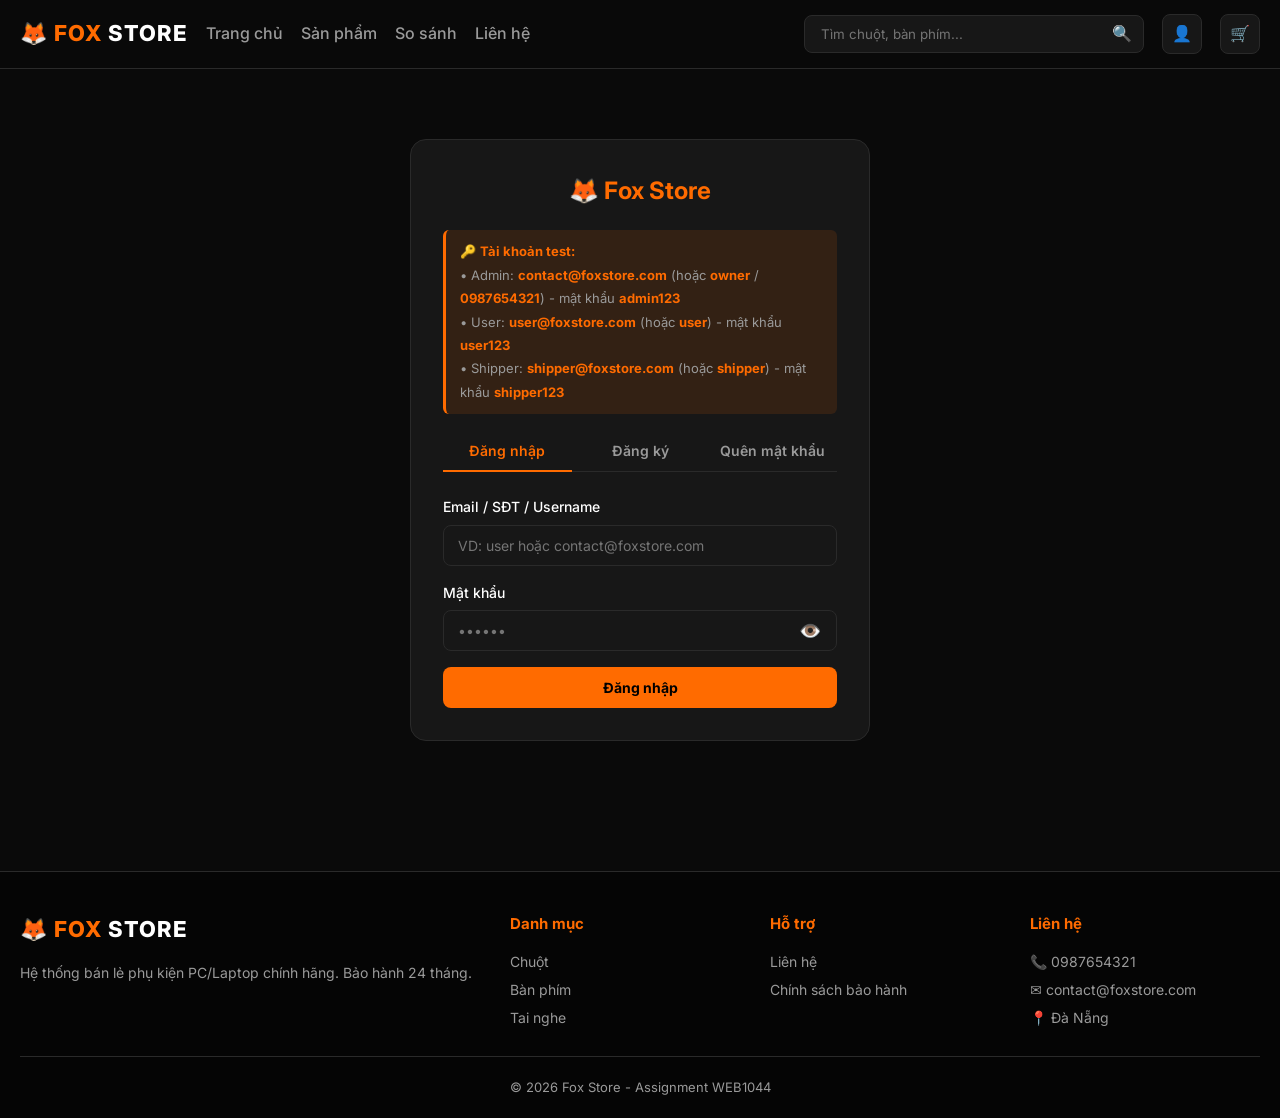
<file: admin.html>
<!DOCTYPE html>
<html lang="vi">

<head>
    <meta charset="UTF-8">
    <meta name="viewport" content="width=device-width, initial-scale=1.0">
    <title>Quản trị - Fox Store</title>
    <link href="https://fonts.googleapis.com/css2?family=Inter:wght@400;500;600;700;800&display=swap" rel="stylesheet">
    <link rel="stylesheet" href="css/style.css">
</head>

<body>
    <div id="header"></div>

    <div class="container">
        <div class="admin-header">
            <div>
                <h1 class="section-title" style="margin-bottom:4px">⚙️ Admin Panel</h1>
                <p style="color:var(--muted);font-size:14px">Quản trị sản phẩm, đơn hàng, shipper, phân tích và thông
                    báo.</p>
            </div>
        </div>

        <div class="admin-tabs">
            <button class="active" data-tab="products" onclick="switchAdminTab('products')">📦 Sản phẩm</button>
            <button data-tab="orders" onclick="switchAdminTab('orders')">📋 Đơn hàng</button>
            <button data-tab="shippers" onclick="switchAdminTab('shippers')">🚚 Shipper</button>
            <button data-tab="analytics" onclick="switchAdminTab('analytics')">📊 Phân tích</button>
            <button data-tab="reviews" onclick="switchAdminTab('reviews')">⭐ Đánh giá</button>
            <button data-tab="broadcasts" onclick="switchAdminTab('broadcasts')">📢 Thông báo</button>
        </div>

        <!-- ═══ TAB PRODUCTS ═══ -->
        <div id="tabProducts">
            <div style="display:flex;justify-content:flex-end;gap:10px;margin-bottom:16px;flex-wrap:wrap">
                <button class="btn btn-reindex" onclick="reindexIDs()">🔢 Đánh lại ID</button>
                <button class="btn btn-export" onclick="exportDataJS()">📋 Xuất code data.js</button>
                <button class="btn" onclick="openAdd()">➕ Thêm sản phẩm</button>
            </div>

            <div class="admin-sort-bar">
                <label>🔽 Sắp xếp theo:</label>
                <select id="adminSortField" onchange="changeAdminSort()">
                    <option value="id">ID</option>
                    <option value="name">Tên sản phẩm</option>
                    <option value="price">Giá</option>
                    <option value="stock">Kho</option>
                    <option value="group">Nhóm</option>
                    <option value="rating">Đánh giá sao</option>
                </select>
                <select id="adminSortDir" onchange="changeAdminSort()">
                    <option value="asc">Tăng dần ↑</option>
                    <option value="desc">Giảm dần ↓</option>
                </select>
            </div>

            <div class="admin-stats">
                <div class="stat-card">
                    <div class="label">Tổng sản phẩm</div>
                    <div class="value" id="statTotal">0</div>
                </div>
                <div class="stat-card">
                    <div class="label">Sản phẩm mới</div>
                    <div class="value" id="statNew">0</div>
                </div>
                <div class="stat-card">
                    <div class="label">Sản phẩm hot</div>
                    <div class="value" id="statHot">0</div>
                </div>
                <div class="stat-card">
                    <div class="label">Khuyến mãi</div>
                    <div class="value" id="statSale">0</div>
                </div>
            </div>

            <div class="admin-table">
                <table>
                    <thead>
                        <tr>
                            <th>ID</th>
                            <th>Ảnh</th>
                            <th>Tên</th>
                            <th>Giá</th>
                            <th>Nhóm</th>
                            <th>Kho</th>
                            <th>⭐</th>
                            <th>Hành động</th>
                        </tr>
                    </thead>
                    <tbody id="adminTbody"></tbody>
                </table>
            </div>
        </div>

        <div id="tabOrders" style="display:none">
            <div class="admin-table">
                <table>
                    <thead>
                        <tr>
                            <th>Mã đơn</th>
                            <th>Khách</th>
                            <th>Sản phẩm</th>
                            <th>Địa chỉ</th>
                            <th>Shipper</th>
                            <th>Trạng thái</th>
                            <th>Ngày đặt</th>
                            <th>Hành động</th>
                        </tr>
                    </thead>
                    <tbody id="adminOrdersTbody"></tbody>
                </table>
            </div>
        </div>

        <div id="tabShippers" style="display:none">
            <div class="admin-table">
                <table>
                    <thead>
                        <tr>
                            <th>Tên</th>
                            <th>Email</th>
                            <th>SĐT</th>
                            <th>Đánh giá</th>
                            <th>Trạng thái</th>
                            <th>Hành động</th>
                        </tr>
                    </thead>
                    <tbody id="adminShippersTbody"></tbody>
                </table>
            </div>
        </div>

        <div id="tabAnalytics" style="display:none">
            <div id="analyticsContent"></div>
        </div>

        <div id="tabReviews" style="display:none">
            <div style="display:flex;justify-content:flex-end;margin-bottom:16px">
                <button class="btn" style="background:linear-gradient(135deg,#00a8ff,#0090e0);color:#000"
                    onclick="exportReviewsJS()">📋 Xuất code đánh giá</button>
            </div>
            <div id="reviewsContent"></div>
        </div>

        <div id="tabBroadcasts" style="display:none">
            <div id="broadcastContent"></div>
        </div>
    </div>

    <div id="footer"></div>

    <div class="modal-overlay" id="modalOverlay">
        <div class="modal">
            <h3 id="modalTitle">Thêm sản phẩm <button class="modal-close" onclick="closeModal()">×</button></h3>
            <form id="productForm">
                <div class="form-group">
                    <label>Tên sản phẩm *</label>
                    <input type="text" class="form-control" id="fName" required>
                </div>

                <div class="form-row">
                    <div class="form-group">
                        <label>Giá bán (₫) *</label>
                        <input type="number" class="form-control" id="fPrice" required min="0">
                    </div>
                    <div class="form-group">
                        <label>Giá gốc (₫) - 0 nếu không giảm</label>
                        <input type="number" class="form-control" id="fOldPrice" min="0" value="0">
                    </div>
                </div>

                <div class="form-group">
                    <label>🖼️ Hình ảnh (4 ảnh) - Ảnh 1 là ảnh chính *</label>
                    <div class="img-grid">
                        <div class="img-item">
                            <div class="lbl">Ảnh 1 *</div>
                            <input type="text" id="fImage1" placeholder="https://...">
                            <img id="prevImg1" alt="">
                        </div>
                        <div class="img-item">
                            <div class="lbl">Ảnh 2</div>
                            <input type="text" id="fImage2" placeholder="https://...">
                            <img id="prevImg2" alt="">
                        </div>
                        <div class="img-item">
                            <div class="lbl">Ảnh 3</div>
                            <input type="text" id="fImage3" placeholder="https://...">
                            <img id="prevImg3" alt="">
                        </div>
                        <div class="img-item">
                            <div class="lbl">Ảnh 4</div>
                            <input type="text" id="fImage4" placeholder="https://...">
                            <img id="prevImg4" alt="">
                        </div>
                    </div>
                </div>

                <div class="form-row">
                    <div class="form-group">
                        <label>Danh mục</label>
                        <select class="form-control" id="fCategory"></select>
                    </div>
                    <div class="form-group">
                        <label>Nhóm</label>
                        <select class="form-control" id="fGroup">
                            <option value="new">🆕 Sản phẩm mới</option>
                            <option value="hot">🔥 Sản phẩm hot</option>
                            <option value="sale">💥 Khuyến mãi</option>
                        </select>
                    </div>
                </div>

                <div class="form-row">
                    <div class="form-group">
                        <label>Thương hiệu *</label>
                        <input type="text" class="form-control" id="fBrand" required>
                    </div>
                    <div class="form-group">
                        <label>Số lượng kho (0 = Hết hàng)</label>
                        <input type="number" class="form-control" id="fStock" min="0" value="10">
                    </div>
                </div>

                <div class="form-group">
                    <label>YouTube Video ID (không bắt buộc)</label>
                    <input type="text" class="form-control" id="fVideoId" placeholder="VD: dQw4w9WgXcQ">
                </div>

                <div class="form-group">
                    <label>Mô tả</label>
                    <textarea class="form-control" id="fDesc" rows="3"></textarea>
                </div>

                <div class="modal-actions">
                    <button type="button" class="btn btn-outline" onclick="closeModal()">Hủy</button>
                    <button type="submit" class="btn">💾 Lưu sản phẩm</button>
                </div>
            </form>
        </div>
    </div>

    <div class="modal-overlay" id="exportOverlay">
        <div class="modal" style="max-width:900px">
            <h3>📋 Xuất code data.js <button class="modal-close" onclick="closeExport()">×</button></h3>
            <div class="export-hint">
                <b>Hướng dẫn:</b> 1. Bấm <b>📋 Copy</b> → 2. Mở <code>js/data.js</code> → 3. Tìm
                <code>const DEFAULT_PRODUCTS = [...]</code> → 4. Paste → 5. Ctrl+S
            </div>
            <textarea id="exportCode" readonly spellcheck="false"></textarea>
            <div class="modal-actions">
                <button class="btn btn-outline" onclick="closeExport()">Đóng</button>
                <button class="btn btn-export" onclick="copyExportCode()">📋 Copy toàn bộ</button>
            </div>
        </div>
    </div>

    <div class="modal-overlay" id="reviewExportOverlay">
        <div class="modal" style="max-width:900px">
            <h3>📋 Xuất code đánh giá <button class="modal-close" onclick="closeReviewExport()">×</button></h3>
            <div class="export-hint">
                <b>Hướng dẫn:</b> 1. Bấm <b>📋 Copy</b> → 2. Mở <code>js/data.js</code> → 3. Thêm biến
                <code>DEFAULT_REVIEWS</code> và <code>DEFAULT_SHIPPER_REVIEWS</code> → 4. Ctrl+S
            </div>
            <textarea id="reviewExportCode" readonly spellcheck="false"></textarea>
            <div class="modal-actions">
                <button class="btn btn-outline" onclick="closeReviewExport()">Đóng</button>
                <button class="btn" style="background:linear-gradient(135deg,#00a8ff,#0090e0);color:#000"
                    onclick="copyReviewExport()">📋 Copy toàn bộ</button>
            </div>
        </div>
    </div>

    <script src="js/data.js"></script>
    <script src="js/auth.js"></script>
    <script src="js/orders.js"></script>
    <script src="js/chat.js"></script>
    <script src="js/reviews.js"></script>
    <script src="js/cart.js"></script>
    <script src="js/slider.js"></script>
    <script src="js/countdown.js"></script>
    <script src="js/geo.js"></script>
    <script src="js/validate.js"></script>
    <script src="js/main.js"></script>
    <script src="js/compare.js"></script>
    <script src="js/layout.js"></script>
    <script src="js/admin.js"></script>
    <script>
        document.addEventListener("DOMContentLoaded", () => {
            if (!requireAdmin()) return;
            injectAdminLayout();
        });
    </script>
</body>

</html>
</file>
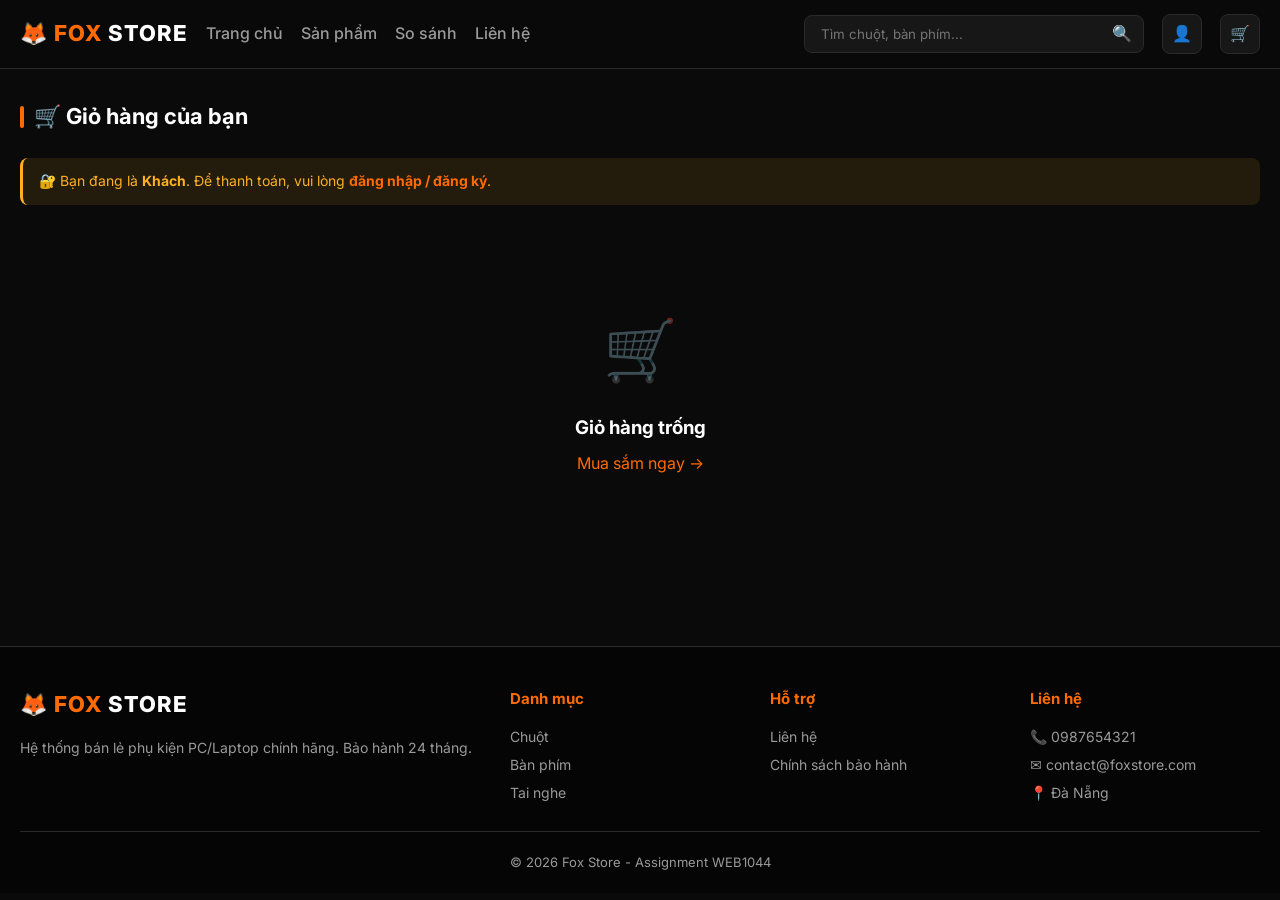
<file: cart.html>
<!DOCTYPE html>
<html lang="vi">

<head>
    <meta charset="UTF-8">
    <meta name="viewport" content="width=device-width, initial-scale=1.0">
    <title>Giỏ hàng - Fox Store</title>
    <link href="https://fonts.googleapis.com/css2?family=Inter:wght@400;500;600;700;800&display=swap" rel="stylesheet">
    <link rel="stylesheet" href="css/style.css">
</head>

<body>
    <div id="header"></div>
    <div class="container">
        <h1 class="section-title" style="margin-bottom:24px">🛒 Giỏ hàng của bạn</h1>

        <div class="guest-notice" id="guestNotice" style="display:none">
            🔐 Bạn đang là <b>Khách</b>. Để thanh toán, vui lòng
            <a href="login.html" onclick="sessionStorage.setItem('fox_redirect','cart.html')">đăng nhập / đăng ký</a>.
        </div>

        <div id="cartList"></div>

        <div class="cart-summary" id="cartSummary" style="display:none">
            <div class="summary-row"><span>Tạm tính</span><span id="subtotal">0₫</span></div>
            <div class="summary-row"><span>Phí vận chuyển</span><span style="color:var(--success)">Miễn phí</span></div>
            <div class="summary-row total"><span>Tổng cộng</span><span id="total">0₫</span></div>
            <button class="btn" style="width:100%;margin-top:20px" onclick="openCheckout()">✅ Tiến hành thanh
                toán</button>
        </div>
    </div>
    <div id="footer"></div>

    <div class="modal-overlay" id="checkoutModal">
        <div class="modal">
            <h3>📦 Thông tin giao hàng <button class="modal-close"
                    onclick="document.getElementById('checkoutModal').classList.remove('show')">x</button></h3>
            <form onsubmit="handleCheckoutSubmit(event)">
                <div class="form-row">
                    <div class="form-group">
                        <label>Họ tên người nhận *</label>
                        <input type="text" class="form-control" id="ckName" required>
                    </div>
                    <div class="form-group">
                        <label>Số điện thoại *</label>
                        <input type="text" class="form-control" id="ckPhone" placeholder="0912345678" required>
                    </div>
                </div>
                <div class="form-group">
                    <label>Email</label>
                    <input type="email" class="form-control" id="ckEmail" readonly style="opacity:.7">
                </div>
                <div class="form-row">
                    <div class="form-group">
                        <label>Thành phố *</label>
                        <select class="form-control" id="ckCity" onchange="onCityChange()" required>
                            <option value="">-- Chọn thành phố --</option>
                        </select>
                    </div>
                    <div class="form-group">
                        <label>Quận / Huyện *</label>
                        <select class="form-control" id="ckDistrict" required>
                            <option value="">-- Chọn quận/huyện --</option>
                        </select>
                    </div>
                </div>
                <div class="form-group">
                    <label>Địa chỉ chi tiết *</label>
                    <input type="text" class="form-control" id="ckDetail" placeholder="Số nhà, tên đường..." required>
                </div>
                <button type="button" class="btn btn-outline" style="width:100%;margin-bottom:12px"
                    onclick="fillAddressByGeo()">
                    📍 Tự động chọn theo vị trí của tôi
                </button>
                <div class="modal-actions">
                    <button type="button" class="btn btn-outline"
                        onclick="document.getElementById('checkoutModal').classList.remove('show')">Hủy</button>
                    <button type="submit" class="btn">💾 Xác nhận đặt hàng</button>
                </div>
            </form>
        </div>
    </div>

    <script src="js/data.js"></script>
    <script src="js/auth.js"></script>
    <script src="js/orders.js"></script>
    <script src="js/chat.js"></script>
    <script src="js/reviews.js"></script>
    <script src="js/cart.js"></script>
    <script src="js/slider.js"></script>
    <script src="js/countdown.js"></script>
    <script src="js/geo.js"></script>
    <script src="js/validate.js"></script>
    <script src="js/main.js"></script>
    <script src="js/compare.js"></script>
    <script src="js/layout.js"></script>
    <script>
        document.addEventListener("DOMContentLoaded", () => {
            injectLayout("cart");
            renderCartPage();
        });
    </script>
</body>

</html>
</file>
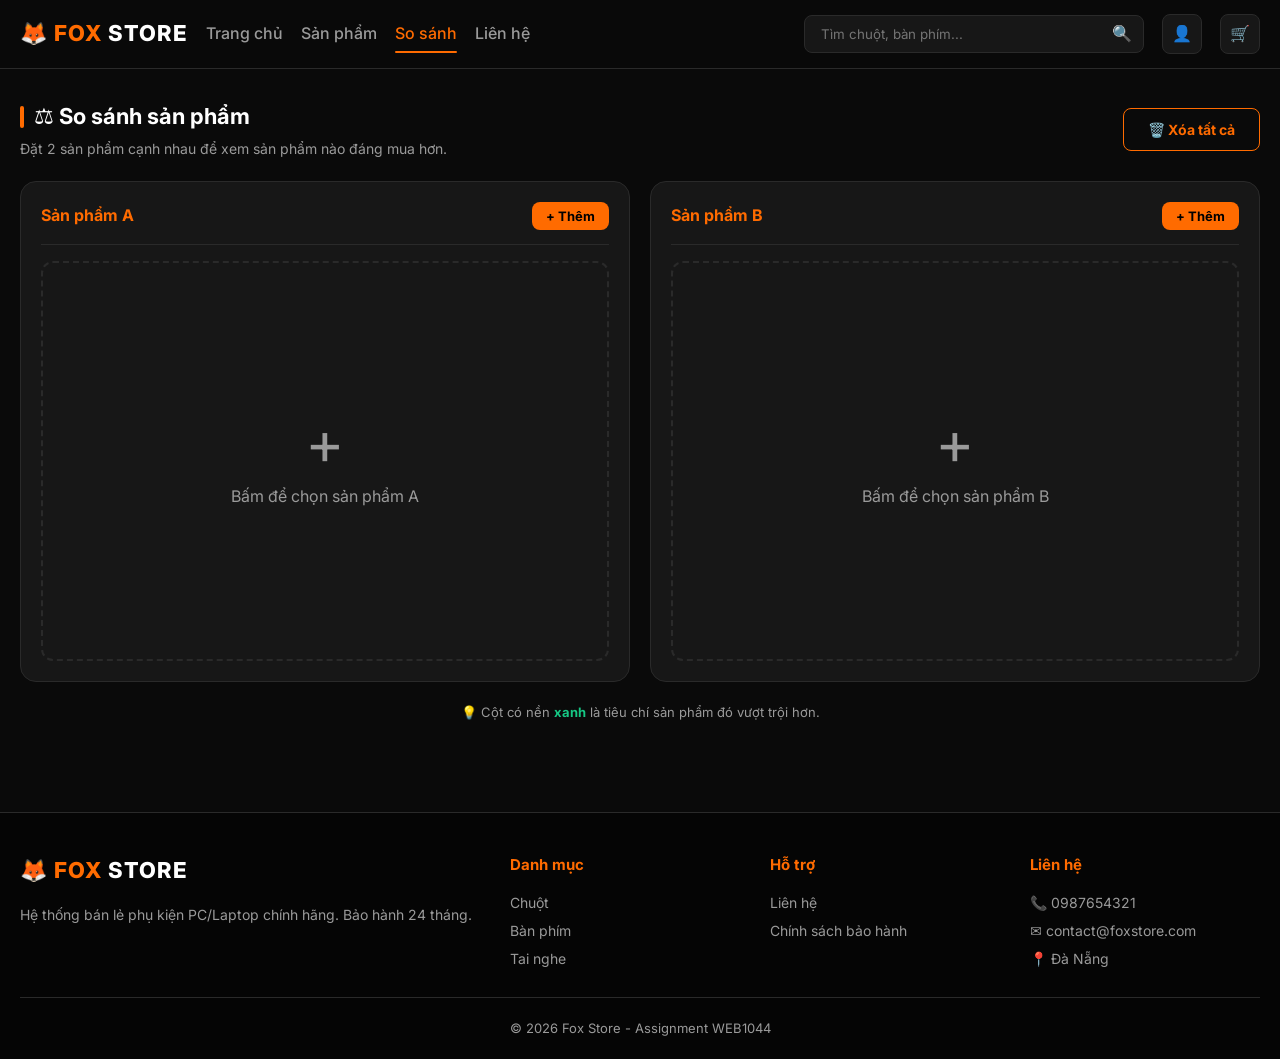
<file: compare.html>
<!DOCTYPE html>
<html lang="vi">

<head>
    <meta charset="UTF-8">
    <meta name="viewport" content="width=device-width, initial-scale=1.0">
    <title>So sánh sản phẩm - Fox Store</title>
    <link href="https://fonts.googleapis.com/css2?family=Inter:wght@400;500;600;700;800&display=swap" rel="stylesheet">
    <link rel="stylesheet" href="css/style.css">
</head>

<body>
    <div id="header"></div>
    <div class="container">
        <div class="section-head">
            <div>
                <h1 class="section-title" style="margin-bottom:4px">⚖️ So sánh sản phẩm</h1>
                <p style="color:var(--muted);font-size:14px">Đặt 2 sản phẩm cạnh nhau để xem sản phẩm nào đáng mua hơn.
                </p>
            </div>
            <button class="btn btn-outline" onclick="handleClearCompare()">🗑️ Xóa tất cả</button>
        </div>

        <div class="compare-2col" id="compareGrid"></div>

        <p style="color:var(--muted);font-size:13px;margin-top:20px;text-align:center">
            💡 Cột có nền <b style="color:#16c784">xanh</b> là tiêu chí sản phẩm đó vượt trội hơn.
        </p>
    </div>
    <div id="footer"></div>

    <div class="modal-overlay" id="pickerOverlay">
        <div class="modal">
            <h3 id="pickerTitle">Chọn sản phẩm <button class="modal-close" onclick="closePicker()">×</button></h3>

            <div class="compare-picker-filter">
                <input type="text" id="pickerSearch" placeholder="🔍 Tìm theo tên, thương hiệu..."
                    oninput="renderPickerResults()">
                <select id="pickerCategory" onchange="renderPickerResults()">
                    <option value="">Tất cả danh mục</option>
                </select>
                <select id="pickerPrice" onchange="renderPickerResults()">
                    <option value="">Mọi giá</option>
                    <option value="0-500000">Dưới 500K</option>
                    <option value="500000-2000000">500K – 2 triệu</option>
                    <option value="2000000-5000000">2 – 5 triệu</option>
                    <option value="5000000-999999999">Trên 5 triệu</option>
                </select>
            </div>

            <div class="compare-picker-grid" id="pickerGrid"></div>
        </div>
    </div>

    <script src="js/data.js"></script>
    <script src="js/auth.js"></script>
    <script src="js/orders.js"></script>
    <script src="js/chat.js"></script>
    <script src="js/reviews.js"></script>
    <script src="js/cart.js"></script>
    <script src="js/slider.js"></script>
    <script src="js/countdown.js"></script>
    <script src="js/geo.js"></script>
    <script src="js/validate.js"></script>
    <script src="js/main.js"></script>
    <script src="js/compare.js"></script>
    <script src="js/layout.js"></script>
    <script>
        let pickerSlot = 0;

        function getSlots() {
            const list = getCompareList();
            return [list[0] || "", list[1] || ""];
        }

        function renderComparePage() {
            const grid = document.getElementById("compareGrid");
            const [idA, idB] = getSlots();
            const A = idA ? getProductById(idA) : null;
            const B = idB ? getProductById(idB) : null;

            grid.innerHTML = `
    ${renderCompareColumn("A", A, 0)}
    ${renderCompareColumn("B", B, 1)}
  `;
        }

        function renderCompareColumn(slotName, p, slotIndex) {
            if (!p) {
                return `
      <div class="compare-col">
        <div class="compare-col-header">
          <h3>Sản phẩm ${slotName}</h3>
          <button onclick="openPicker(${slotIndex})">+ Thêm</button>
        </div>
        <div class="compare-empty-slot" onclick="openPicker(${slotIndex})">
          <div class="plus">+</div>
          <div>Bấm để chọn sản phẩm ${slotName}</div>
        </div>
      </div>`;
            }

            const [idA, idB] = getSlots();
            const A = idA ? getProductById(idA) : null;
            const B = idB ? getProductById(idB) : null;
            const other = slotIndex === 0 ? B : A;

            const cmp = (a, b) => {
                if (!b) return "";
                return a > b ? "win" : "";
            };
            const cmpReverse = (a, b) => {
                if (!b) return "";
                return a < b ? "win" : "";
            };

            const discount = p.oldPrice ? Math.round((1 - p.price / p.oldPrice) * 100) : 0;
            const catName = getCategories().find(c => c.slug === p.category)?.name || p.category;
            const groupMap = { new: "Sản phẩm mới", hot: "Sản phẩm hot", sale: "Khuyến mãi" };

            return `
    <div class="compare-col">
      <div class="compare-col-header">
        <h3>Sản phẩm ${slotName}</h3>
        <button onclick="openPicker(${slotIndex})">🔄 Đổi</button>
      </div>

      <div class="compare-product">
        <img src="${p.image}" alt="${p.name}">
        <h4>${p.name}</h4>
      </div>

      <div class="compare-fields">
        <div class="compare-field">
          <span class="label">Thương hiệu</span>
          <span class="value">${p.brand}</span>
        </div>
        <div class="compare-field">
          <span class="label">Danh mục</span>
          <span class="value">${catName}</span>
        </div>
        <div class="compare-field">
          <span class="label">Nhóm</span>
          <span class="value">${groupMap[p.group] || p.group}</span>
        </div>
        <div class="compare-field ${cmpReverse(p.price, other?.price)}">
          <span class="label">💰 Giá bán</span>
          <span class="value" style="color:${cmpReverse(p.price, other?.price) === 'win' ? '#16c784' : 'var(--accent)'}">${fmt(p.price)}</span>
        </div>
        <div class="compare-field">
          <span class="label">Giá gốc</span>
          <span class="value">${p.oldPrice ? fmt(p.oldPrice) : '—'}</span>
        </div>
        <div class="compare-field ${cmp(discount, other ? (other.oldPrice ? Math.round((1 - other.price / other.oldPrice) * 100) : 0) : 0)}">
          <span class="label">Giảm giá</span>
          <span class="value">${discount ? `-${discount}%` : '—'}</span>
        </div>
        <div class="compare-field ${cmp(p.stock, other?.stock)}">
          <span class="label">📦 Tồn kho</span>
          <span class="value">${p.stock} sản phẩm</span>
        </div>
        <div class="compare-field">
          <span class="label">Mô tả</span>
          <span class="value" style="font-weight:400;font-size:12px;text-align:right">${p.desc}</span>
        </div>
      </div>

      <div class="compare-actions">
        <button class="btn btn-cart" style="width:100%" onclick="addToCart(${p.id})">🛒 Thêm vào giỏ</button>
        <a href="product.html?id=${p.id}" class="btn btn-outline" style="width:100%;text-align:center">Xem chi tiết</a>
        <button class="btn btn-outline" style="width:100%;border-color:var(--danger);color:var(--danger)" onclick="removeFromCompareSlot(${slotIndex})">✕ Bỏ khỏi so sánh</button>
      </div>
    </div>`;
        }

        function removeFromCompareSlot(slotIndex) {
            const list = [...getCompareList()];
            while (list.length < COMPARE_MAX) list.push("");
            list[slotIndex] = "";
            saveCompareList(list);
            renderComparePage();
        }

        function handleClearCompare() {
            if (!confirm("Xóa toàn bộ danh sách so sánh?")) return;
            clearCompare();
            renderComparePage();
        }

        function openPicker(slotIndex) {
            pickerSlot = slotIndex;
            document.getElementById("pickerTitle").innerHTML =
                `Chọn sản phẩm cho cột ${slotIndex === 0 ? 'A' : 'B'} <button class="modal-close" onclick="closePicker()">×</button>`;

            const catSel = document.getElementById("pickerCategory");
            catSel.innerHTML = `<option value="">Tất cả danh mục</option>` +
                getCategories().map(c => `<option value="${c.slug}">${c.name}</option>`).join("");

            document.getElementById("pickerSearch").value = "";
            catSel.value = "";
            document.getElementById("pickerPrice").value = "";

            renderPickerResults();
            document.getElementById("pickerOverlay").classList.add("show");
        }

        function closePicker() {
            document.getElementById("pickerOverlay").classList.remove("show");
        }

        function renderPickerResults() {
            const kw = document.getElementById("pickerSearch").value.toLowerCase().trim();
            const cat = document.getElementById("pickerCategory").value;
            const priceRange = document.getElementById("pickerPrice").value;
            const grid = document.getElementById("pickerGrid");

            const [idA, idB] = getSlots();
            const usedIds = [idA, idB].filter(Boolean);

            let list = getProducts().filter(p => p.stock > 0);
            if (kw) list = list.filter(p => p.name.toLowerCase().includes(kw) || p.brand.toLowerCase().includes(kw));
            if (cat) list = list.filter(p => p.category === cat);
            if (priceRange) {
                const [min, max] = priceRange.split("-").map(Number);
                list = list.filter(p => p.price >= min && p.price <= max);
            }

            if (!list.length) {
                grid.innerHTML = `<div style="grid-column:1/-1;text-align:center;padding:40px;color:var(--muted)">Không tìm thấy sản phẩm nào.</div>`;
                return;
            }

            grid.innerHTML = list.map(p => {
                const used = usedIds.includes(p.id);
                return `
      <div class="compare-picker-item ${used ? 'disabled' : ''}" onclick="${used ? '' : `pickProduct(${p.id})`}">
        <img src="${p.image}" alt="">
        <div class="name">${p.name}</div>
        <div class="price">${fmt(p.price)}</div>
      </div>`;
            }).join("");
        }

        function pickProduct(id) {
            setCompareSlot(pickerSlot, id);
            closePicker();
            renderComparePage();
            updateCompareBadge();
        }

        document.addEventListener("click", e => {
            if (e.target.id === "pickerOverlay") closePicker();
        });

        document.addEventListener("DOMContentLoaded", () => {
            injectLayout("compare");
            renderComparePage();
        });
    </script>
</body>

</html>
</file>
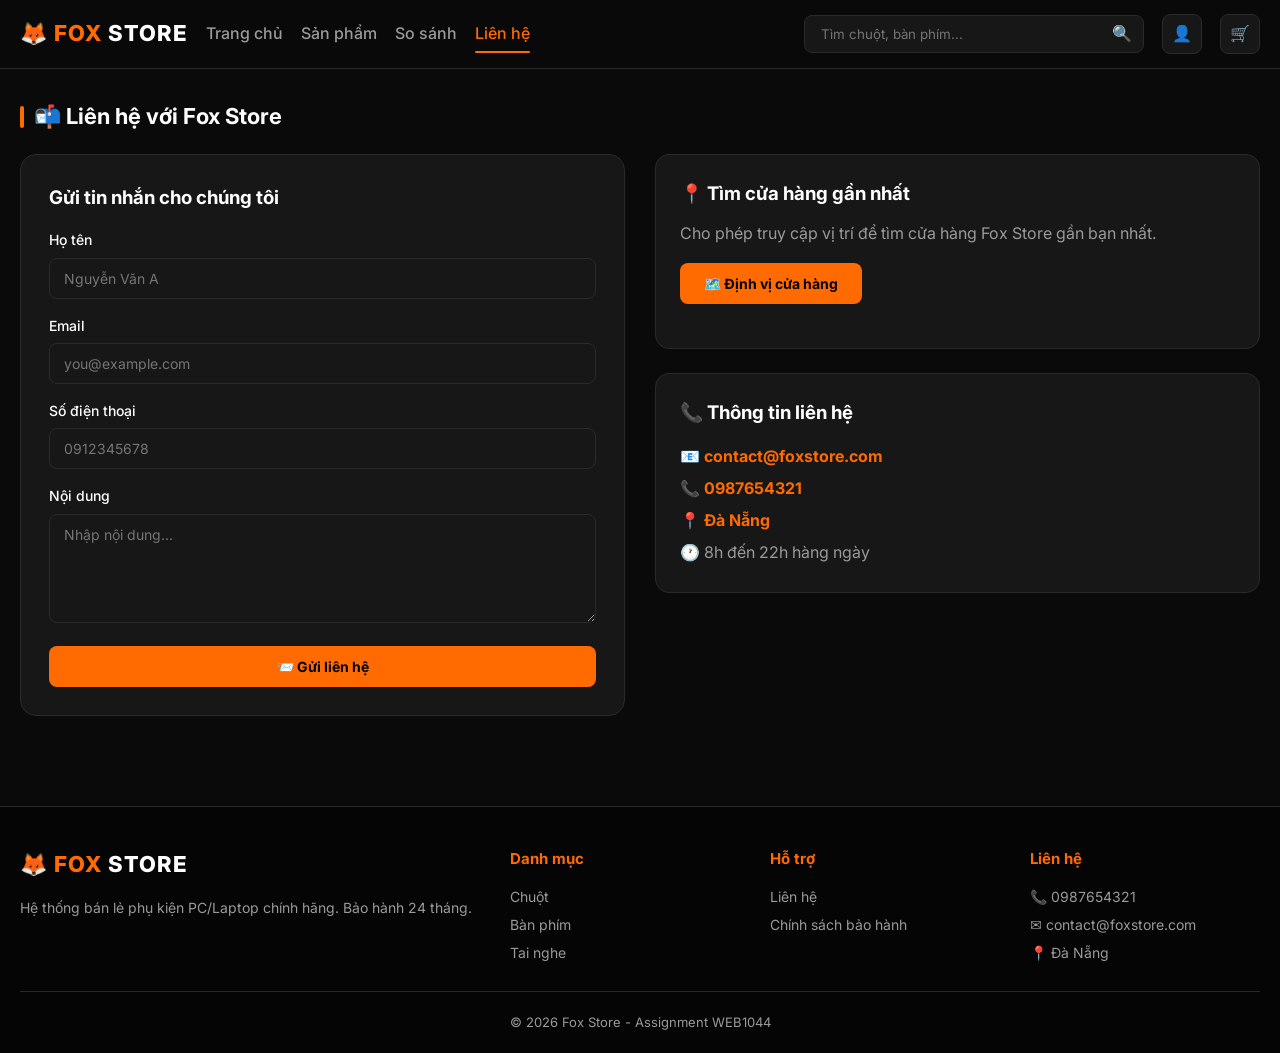
<file: contact.html>
<!DOCTYPE html>
<html lang="vi">

<head>
    <meta charset="UTF-8">
    <meta name="viewport" content="width=device-width, initial-scale=1.0">
    <title>Liên hệ - Fox Store</title>
    <link href="https://fonts.googleapis.com/css2?family=Inter:wght@400;500;600;700;800&display=swap" rel="stylesheet">
    <link rel="stylesheet" href="css/style.css">
</head>

<body>
    <div id="header"></div>
    <div class="container">
        <h1 class="section-title">📬 Liên hệ với Fox Store</h1>
        <div class="contact-grid">
            <div class="contact-form-box">
                <h3 style="margin-bottom:16px">Gửi tin nhắn cho chúng tôi</h3>
                <form onsubmit="handleContact(event)">
                    <div class="form-group">
                        <label>Họ tên</label>
                        <input type="text" class="form-control" id="contactName" placeholder="Nguyễn Văn A">
                        <div class="error-msg" id="contactNameError"></div>
                    </div>
                    <div class="form-group">
                        <label>Email</label>
                        <input type="text" class="form-control" id="contactEmail" placeholder="you@example.com">
                        <div class="error-msg" id="contactEmailError"></div>
                    </div>
                    <div class="form-group">
                        <label>Số điện thoại</label>
                        <input type="text" class="form-control" id="contactPhone" placeholder="0912345678">
                        <div class="error-msg" id="contactPhoneError"></div>
                    </div>
                    <div class="form-group">
                        <label>Nội dung</label>
                        <textarea class="form-control" id="contactMsg" rows="5"
                            placeholder="Nhập nội dung..."></textarea>
                        <div class="error-msg" id="contactMsgError"></div>
                    </div>
                    <button type="submit" class="btn" style="width:100%">📨 Gửi liên hệ</button>
                </form>
            </div>
            <div>
                <div class="geo-box">
                    <h3 style="margin-bottom:12px">📍 Tìm cửa hàng gần nhất</h3>
                    <p style="color:var(--muted);margin-bottom:16px">Cho phép truy cập vị trí để tìm cửa hàng Fox Store
                        gần bạn nhất.</p>
                    <button class="btn" onclick="findNearestStore()">🗺️ Định vị cửa hàng</button>
                    <div id="geoResult" style="margin-top:20px"></div>
                </div>
                <div class="geo-box">
                    <h3 style="margin-bottom:12px">📞 Thông tin liên hệ</h3>
                    <p style="color:var(--muted);line-height:2">
                        📧 <b style="color:var(--accent)">contact@foxstore.com</b><br>
                        📞 <b style="color:var(--accent)">0987654321</b><br>
                        📍 <b style="color:var(--accent)">Đà Nẵng</b><br>
                        🕐 8h đến 22h hàng ngày
                    </p>
                </div>
            </div>
        </div>
    </div>
    <div id="footer"></div>

    <script src="js/data.js"></script>
    <script src="js/auth.js"></script>
    <script src="js/orders.js"></script>
    <script src="js/chat.js"></script>
    <script src="js/reviews.js"></script>
    <script src="js/cart.js"></script>
    <script src="js/slider.js"></script>
    <script src="js/countdown.js"></script>
    <script src="js/geo.js"></script>
    <script src="js/validate.js"></script>
    <script src="js/main.js"></script>
    <script src="js/compare.js"></script>
    <script src="js/layout.js"></script>
    <script>
        document.addEventListener("DOMContentLoaded", () => {
            injectLayout("contact");
            const u = getCurrentUser();
            const box = document.getElementById("contactActions");

            if (u) {
                box.innerHTML = `
      <div style="color:var(--accent);font-weight:600;margin-bottom:12px">
        ✅ Đang chuyển đến trang tin nhắn...
      </div>
      <a href="messages.html" class="btn" style="width:100%">💬 Mở tin nhắn</a>
    `;
                setTimeout(() => location.href = "messages.html", 1200);
            } else {
                box.innerHTML = `
      <p style="color:var(--muted);margin-bottom:20px">Vui lòng đăng nhập để chat với chúng tôi:</p>
      <a href="login.html" class="btn" style="width:100%">🔐 Đăng nhập để chat</a>
    `;
            }
        });
    </script>
</body>

</html>
</file>
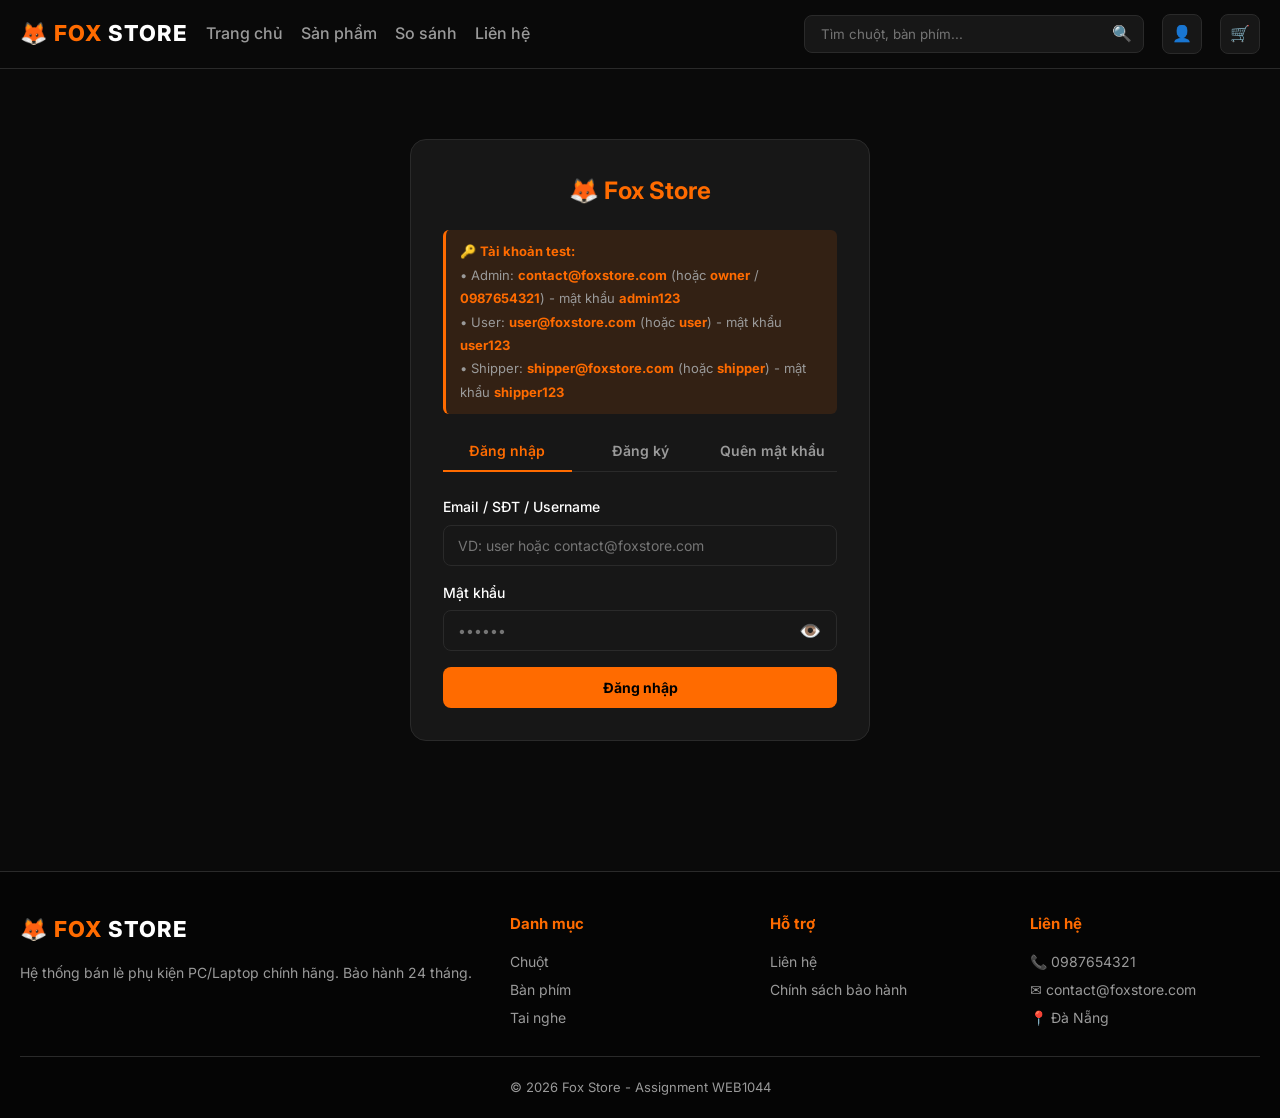
<file: login.html>
<!DOCTYPE html>
<html lang="vi">

<head>
    <meta charset="UTF-8">
    <meta name="viewport" content="width=device-width, initial-scale=1.0">
    <title>Đăng nhập - Fox Store</title>
    <link href="https://fonts.googleapis.com/css2?family=Inter:wght@400;500;600;700;800&display=swap" rel="stylesheet">
    <link rel="stylesheet" href="css/style.css">
</head>

<body>
    <div id="header"></div>
    <div class="container">
        <div class="auth-wrap">
            <h2 style="text-align:center;margin-bottom:20px;color:var(--accent)">🦊 Fox Store</h2>

            <div class="auth-hint">
                🔑 <b>Tài khoản test:</b><br>
                • Admin: <b>contact@foxstore.com</b> (hoặc <b>owner</b> / <b>0987654321</b>) - mật khẩu
                <b>admin123</b><br>
                • User: <b>user@foxstore.com</b> (hoặc <b>user</b>) - mật khẩu <b>user123</b><br>
                • Shipper: <b>shipper@foxstore.com</b> (hoặc <b>shipper</b>) - mật khẩu <b>shipper123</b>
            </div>

            <div class="auth-tabs">
                <button class="auth-tab active" data-tab="login" onclick="switchTab('login')">Đăng nhập</button>
                <button class="auth-tab" data-tab="register" onclick="switchTab('register')">Đăng ký</button>
                <button class="auth-tab" data-tab="forgot" onclick="switchTab('forgot')">Quên mật khẩu</button>
            </div>

            <form class="auth-form active" id="loginForm" onsubmit="handleLogin(event)">
                <div class="form-group">
                    <label>Email / SĐT / Username</label>
                    <input type="text" class="form-control" id="loginEmail"
                        placeholder="VD: user hoặc contact@foxstore.com">
                    <div class="error-msg" id="loginEmailError"></div>
                </div>
                <div class="form-group">
                    <label>Mật khẩu</label>
                    <div class="pw-wrap">
                        <input type="password" class="form-control" id="loginPassword" placeholder="••••••">
                        <button type="button" class="pw-toggle" onclick="togglePw('loginPassword', this)"
                            title="Hiện mật khẩu">👁️</button>
                    </div>
                    <div class="error-msg" id="loginPasswordError"></div>
                </div>
                <button type="submit" class="btn" style="width:100%">Đăng nhập</button>
            </form>

            <form class="auth-form" id="registerForm" onsubmit="handleRegister(event)">
                <div class="form-group">
                    <label>Họ tên</label>
                    <input type="text" class="form-control" id="regName" placeholder="Nguyễn Văn A">
                    <div class="error-msg" id="regNameError"></div>
                </div>
                <div class="form-group">
                    <label>Email</label>
                    <input type="text" class="form-control" id="regEmail" placeholder="you@example.com">
                    <div class="error-msg" id="regEmailError"></div>
                </div>
                <div class="form-group">
                    <label>Số điện thoại</label>
                    <input type="text" class="form-control" id="regPhone" placeholder="0901234567">
                    <div class="error-msg" id="regPhoneError"></div>
                </div>
                <div class="form-group">
                    <label>Mật khẩu</label>
                    <div class="pw-wrap">
                        <input type="password" class="form-control" id="regPassword" placeholder="Tối thiểu 6 ký tự">
                        <button type="button" class="pw-toggle" onclick="togglePw('regPassword', this)"
                            title="Hiện mật khẩu">👁️</button>
                    </div>
                    <div class="error-msg" id="regPasswordError"></div>
                </div>
                <div class="form-group">
                    <label>Nhập lại mật khẩu</label>
                    <div class="pw-wrap">
                        <input type="password" class="form-control" id="regPassword2" placeholder="Nhập lại">
                        <button type="button" class="pw-toggle" onclick="togglePw('regPassword2', this)"
                            title="Hiện mật khẩu">👁️</button>
                    </div>
                    <div class="error-msg" id="regPassword2Error"></div>
                </div>

                <div class="checkbox-wrap">
                    <input type="checkbox" id="regShipper">
                    <label for="regShipper">
                        🚚 <b>Đăng ký làm Shipper Fox Store</b><br>
                        Tick để gửi yêu cầu làm shipper. Admin sẽ duyệt.
                    </label>
                </div>

                <button type="submit" class="btn" style="width:100%;margin-top:16px">Đăng ký</button>
            </form>

            <form class="auth-form" id="forgotForm" onsubmit="handleForgot(event)">
                <p style="color:var(--muted);font-size:14px;margin-bottom:16px">
                    Nhập đúng <b style="color:var(--accent)">Họ tên + Email + SĐT</b> đã đăng ký để đổi mật khẩu.
                </p>
                <div class="form-group">
                    <label>Họ tên</label>
                    <input type="text" class="form-control" id="forgotName" placeholder="Nguyễn Văn A">
                    <div class="error-msg" id="forgotNameError"></div>
                </div>
                <div class="form-group">
                    <label>Email</label>
                    <input type="text" class="form-control" id="forgotEmail" placeholder="you@example.com">
                    <div class="error-msg" id="forgotEmailError"></div>
                </div>
                <div class="form-group">
                    <label>Số điện thoại</label>
                    <input type="text" class="form-control" id="forgotPhone" placeholder="0901234567">
                    <div class="error-msg" id="forgotPhoneError"></div>
                </div>
                <div class="form-group">
                    <label>Mật khẩu mới</label>
                    <div class="pw-wrap">
                        <input type="password" class="form-control" id="forgotNewPw" placeholder="Tối thiểu 6 ký tự">
                        <button type="button" class="pw-toggle" onclick="togglePw('forgotNewPw', this)"
                            title="Hiện mật khẩu">👁️</button>
                    </div>
                    <div class="error-msg" id="forgotNewPwError"></div>
                </div>
                <div class="form-group">
                    <label>Nhập lại mật khẩu mới</label>
                    <div class="pw-wrap">
                        <input type="password" class="form-control" id="forgotNewPw2" placeholder="Nhập lại">
                        <button type="button" class="pw-toggle" onclick="togglePw('forgotNewPw2', this)"
                            title="Hiện mật khẩu">👁️</button>
                    </div>
                    <div class="error-msg" id="forgotNewPw2Error"></div>
                </div>
                <button type="submit" class="btn" style="width:100%">🔐 Đổi mật khẩu</button>
            </form>
        </div>
    </div>
    <div id="footer"></div>

    <script src="js/data.js"></script>
    <script src="js/auth.js"></script>
    <script src="js/orders.js"></script>
    <script src="js/chat.js"></script>
    <script src="js/reviews.js"></script>
    <script src="js/cart.js"></script>
    <script src="js/slider.js"></script>
    <script src="js/countdown.js"></script>
    <script src="js/geo.js"></script>
    <script src="js/validate.js"></script>
    <script src="js/main.js"></script>
    <script src="js/compare.js"></script>
    <script src="js/layout.js"></script>
    <script>
        document.addEventListener("DOMContentLoaded", () => {
            injectLayout("");
            const u = getCurrentUser();
            if (u) {
                if (u.role === "admin") location.href = "admin.html";
                else if (u.shipperStatus === "approved") location.href = "shipper.html";
                else location.href = "index.html";
            }
        });
    </script>
</body>

</html>
</file>
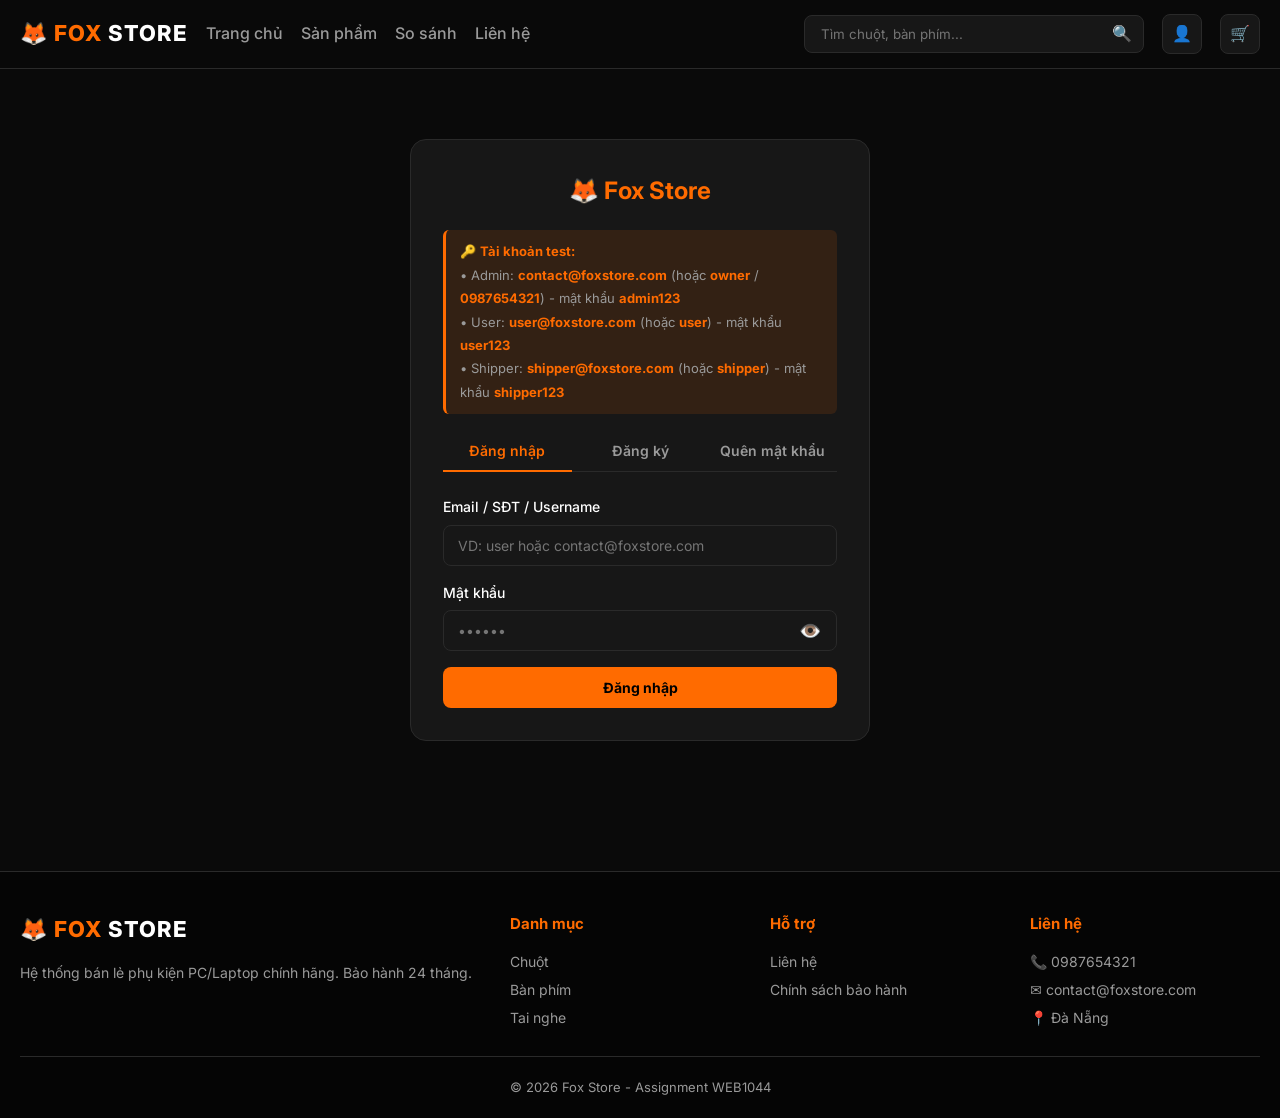
<file: messages.html>
<!DOCTYPE html>
<html lang="vi">

<head>
    <meta charset="UTF-8">
    <meta name="viewport" content="width=device-width, initial-scale=1.0">
    <title>Tin nhắn - Fox Store</title>
    <link href="https://fonts.googleapis.com/css2?family=Inter:wght@400;500;600;700;800&display=swap" rel="stylesheet">
    <link rel="stylesheet" href="css/style.css">
</head>

<body>
    <div id="header"></div>
    <div class="container">
        <div
            style="display:flex;justify-content:space-between;align-items:center;flex-wrap:wrap;gap:12px;margin-bottom:20px">
            <h1 class="section-title" style="margin-bottom:0">💬 Tin nhắn</h1>
            <div id="adminTools"></div>
        </div>

        <div class="chat-layout">
            <aside class="chat-sidebar">
                <input type="text" id="contactSearch" class="form-control" placeholder="🔍 Tìm người liên hệ..."
                    oninput="renderContacts()" style="margin-bottom:12px">
                <div id="contactList"></div>
            </aside>

            <main class="chat-main" id="chatMain">
                <div class="chat-empty">
                    <div style="font-size:56px;margin-bottom:12px">💬</div>
                    <p>Chọn một người để bắt đầu trò chuyện</p>
                </div>
            </main>
        </div>
    </div>
    <div id="footer"></div>

    <!-- MODAL EXPORT CHAT -->
    <div class="modal-overlay" id="chatExportOverlay">
        <div class="modal" style="max-width:900px">
            <h3>📋 Xuất code chat <button class="modal-close" onclick="closeChatExport()">x</button></h3>
            <div class="export-hint"
                style="background:rgba(0,168,255,.08);border-left:3px solid #00a8ff;padding:12px 16px;border-radius:8px;font-size:13px;color:var(--muted);margin-bottom:16px;line-height:1.7">
                <b style="color:#00a8ff">Hướng dẫn:</b> 1. Bấm <b>📋 Copy</b> → 2. Mở <code>js/data.js</code> → 3. Thay
                <code>DEFAULT_MESSAGES</code> → 4. Paste → 5. Ctrl+S
            </div>
            <textarea id="chatExportCode" readonly spellcheck="false"
                style="width:100%;min-height:400px;padding:16px;background:#0d0d0d;border:1px solid var(--border);border-radius:10px;color:#00ff88;font-family:'SF Mono',Consolas,monospace;font-size:12px;line-height:1.6;outline:none;resize:vertical;white-space:pre;overflow-x:auto"></textarea>
            <div class="modal-actions" style="margin-top:20px">
                <button class="btn btn-outline" onclick="closeChatExport()">Đóng</button>
                <button class="btn" style="background:linear-gradient(135deg,#00a8ff,#0090e0);color:#000"
                    onclick="copyChatExport()">📋 Copy toàn bộ</button>
            </div>
        </div>
    </div>

    <div class="modal-overlay" id="shipperReviewOverlay">
        <div class="modal" style="max-width:640px">
            <div id="shipperReviewContent"></div>
        </div>
    </div>

    <script src="js/data.js"></script>
    <script src="js/auth.js"></script>
    <script src="js/orders.js"></script>
    <script src="js/chat.js"></script>
    <script src="js/reviews.js"></script>
    <script src="js/cart.js"></script>
    <script src="js/slider.js"></script>
    <script src="js/countdown.js"></script>
    <script src="js/geo.js"></script>
    <script src="js/validate.js"></script>
    <script src="js/main.js"></script>
    <script src="js/compare.js"></script>
    <script src="js/layout.js"></script>
    <script>
        let selectedEmail = null;
        const me = getCurrentUser();

        function renderContacts() {
            const box = document.getElementById("contactList");
            if (!box || !me) return;
            const kw = (document.getElementById("contactSearch")?.value || "").toLowerCase().trim();
            let contacts = getContactsFor(me.email);
            if (kw) contacts = contacts.filter(c =>
                c.name.toLowerCase().includes(kw) || c.email.toLowerCase().includes(kw)
            );

            if (!contacts.length) {
                box.innerHTML = `<p style="padding:20px;color:var(--muted);text-align:center;font-size:14px">Chưa có liên hệ nào.</p>`;
                return;
            }

            box.innerHTML = contacts.map(c => {
                const isOwner = c.role === "admin";
                const isShipper = c.shipperStatus === "approved";
                const unread = getUnreadCountFrom(me.email, c.email);
                const last = getLastMessage(me.email, c.email);
                const active = selectedEmail === c.email ? "active" : "";

                let icon = "👤";
                let badge = "";
                if (isOwner) { icon = "👑"; badge = `<span style="font-size:10px;color:var(--accent);font-weight:700">OWNER</span>`; }
                else if (isShipper) { icon = "🚚"; badge = `<span style="font-size:10px;color:#00a8ff;font-weight:700">SHIPPER</span>`; }
                else { badge = `<span style="font-size:10px;color:var(--muted)">USER</span>`; }

                return `
      <div class="contact-item ${active}" onclick="openChat('${c.email}')">
        <div class="contact-avatar ${isOwner ? 'owner' : isShipper ? 'shipper' : ''}">${icon}</div>
        <div class="contact-info">
          <div class="contact-name">${c.name} ${badge}</div>
          <div class="contact-preview">
            ${last ? `${last.from === me.email ? "Bạn: " : ""}${last.text.slice(0, 40)}${last.text.length > 40 ? "..." : ""}` : "Chưa có tin nhắn"}
          </div>
        </div>
        ${unread ? `<span class="contact-badge">${unread}</span>` : ""}
      </div>`;
            }).join("");
        }

        function openChat(email) {
            selectedEmail = email;
            markRoomRead(me.email, email);
            renderContacts();
            renderChatWindow();
            updateMsgBadge();
            setTimeout(() => {
                const list = document.getElementById("chatMessages");
                if (list) list.scrollTop = list.scrollHeight;
            }, 50);
        }

        function renderChatWindow() {
            const main = document.getElementById("chatMain");
            if (!selectedEmail) return;
            const other = getUsers().find(u => u.email === selectedEmail);
            if (!other) return;

            const msgs = getRoomMessages(me.email, selectedEmail);
            const isOwner = other.role === "admin";
            const isShipper = other.shipperStatus === "approved";

            const reviewBtn = isShipper
                ? `<button class="chat-review-btn" onclick="openShipperReviewModal('${other.email}')">⭐ Đánh giá shipper</button>`
                : "";

            main.innerHTML = `
    <div class="chat-header">
      <div style="display:flex;align-items:center;gap:12px">
        <div class="contact-avatar ${isOwner ? 'owner' : isShipper ? 'shipper' : ''}" style="width:44px;height:44px;font-size:20px">
          ${isOwner ? "👑" : isShipper ? "🚚" : "👤"}
        </div>
        <div>
          <div style="font-weight:700">${other.name}</div>
          <div style="font-size:12px;color:var(--muted)">
            ${isOwner ? "Owner / Admin" : isShipper ? "Shipper" : "User"} • ${other.phone || ""}
          </div>
        </div>
      </div>
      ${reviewBtn}
    </div>

    <div class="chat-messages" id="chatMessages">
      ${msgs.length ? msgs.map(m => {
                const mine = m.from === me.email;
                return `
          <div class="chat-bubble-wrap ${mine ? 'mine' : 'theirs'}">
            <div class="chat-bubble ${mine ? 'mine' : 'theirs'}">
              ${escapeHtml(m.text)}
              <div class="chat-time">${formatTime(m.timestamp)}</div>
            </div>
          </div>`;
            }).join("") : `
        <div style="text-align:center;color:var(--muted);padding:60px 20px;font-size:14px">
          Chưa có tin nhắn. Hãy gửi lời chào đầu tiên! 👋
        </div>`}
    </div>

    <form class="chat-input-wrap" onsubmit="handleSend(event)">
      <input type="text" id="chatInput" placeholder="Nhập tin nhắn..." autocomplete="off">
      <button type="submit" class="btn">Gửi ➤</button>
    </form>
  `;
        }

        function escapeHtml(s) {
            return String(s).replace(/[&<>"']/g, c => ({ "&": "&amp;", "<": "&lt;", ">": "&gt;", '"': "&quot;", "'": "&#39;" }[c]));
        }
        function formatTime(ts) {
            const d = new Date(ts);
            return d.toLocaleTimeString("vi-VN", { hour: "2-digit", minute: "2-digit" }) + " • " +
                d.toLocaleDateString("vi-VN", { day: "2-digit", month: "2-digit" });
        }

        function handleSend(e) {
            e.preventDefault();
            const input = document.getElementById("chatInput");
            const text = input.value.trim();
            if (!text || !selectedEmail) return;
            sendMessage(me.email, selectedEmail, text);
            input.value = "";
            renderChatWindow();
            renderContacts();
            updateMsgBadge();
            setTimeout(() => {
                const list = document.getElementById("chatMessages");
                if (list) list.scrollTop = list.scrollHeight;
            }, 50);
        }

        function openShipperReviewModal(shipperEmail) {
            const shipper = getUsers().find(u => u.email === shipperEmail);
            if (!shipper) return;

            const allReviews = getShipperReviews().filter(r => r.shipperEmail === shipperEmail);
            const avg = getShipperAvgStars(shipperEmail);
            const total = allReviews.length;

            const orders = JSON.parse(localStorage.getItem("fox_orders")) || [];
            const reviewableOrder = orders.find(o =>
                o.userEmail === me.email &&
                o.shipperEmail === shipperEmail &&
                o.status === "delivered" &&
                !getShipperReviewByOrder(o.id)
            );
            const hasDelivered = orders.some(o =>
                o.userEmail === me.email &&
                o.shipperEmail === shipperEmail &&
                o.status === "delivered"
            );

            let html = `
    <h3 style="margin-bottom:20px">
      ⭐ Đánh giá shipper
      <button class="modal-close" onclick="closeShipperReviewModal()">×</button>
    </h3>

    <div class="shipper-review-info">
      <div class="shipper-avatar">🚚</div>
      <div style="flex:1">
        <h4>${shipper.name}</h4>
        <p>${shipper.email} • ${shipper.phone}</p>
        <div style="margin-top:8px">
          ${total
                    ? `${starsDisplay(avg, 20)} <b style="color:#ffb020;font-size:18px;margin-left:6px">${avg.toFixed(1)}</b> <span style="color:var(--muted);font-size:13px">(${total} đánh giá)</span>`
                    : `<span style="color:var(--muted);font-size:13px">Chưa có đánh giá nào</span>`}
        </div>
      </div>
    </div>
  `;

            if (!isShipper() && !isAdmin()) {
                if (reviewableOrder) {
                    html += `
        <div class="review-form-box">
          <h4>✍️ Đánh giá của bạn</h4>
          <p style="color:var(--muted);font-size:13px;margin-bottom:12px">
            Đơn #${reviewableOrder.id} – Giao lúc ${formatDate(reviewableOrder.updatedAt)}
          </p>
          ${starPickerHTML("shipperChatStars", 0)}
          <textarea class="form-control" id="shipperChatComment" rows="3"
                    placeholder="Nhận xét về shipper (không bắt buộc)..."
                    style="margin-top:12px;font-size:13px"></textarea>
          <button class="btn" style="width:100%;margin-top:12px;background:linear-gradient(135deg,#ffb020,#ff8533);color:#000"
                  onclick="submitShipperReviewFromChat('${reviewableOrder.id}', '${shipperEmail}')">
            📤 Gửi đánh giá
          </button>
        </div>
      `;
                } else if (hasDelivered) {
                    html += `
        <div class="review-form-box" style="text-align:center;background:rgba(22,199,132,.08);border-color:var(--success)">
          <p style="color:var(--success);font-size:14px">✅ Bạn đã đánh giá shipper này rồi</p>
        </div>
      `;
                } else {
                    html += `
        <div class="review-form-box" style="text-align:center">
          <p style="color:var(--muted);font-size:13px">
            💡 Bạn chỉ có thể đánh giá shipper sau khi đơn hàng đã được giao thành công.
          </p>
        </div>
      `;
                }
            }

            if (total) {
                html += `
      <div style="margin-top:8px">
        <h4 style="margin-bottom:12px;font-size:14px">📝 Tất cả đánh giá (${total})</h4>
        <div class="review-list" style="max-height:320px;overflow-y:auto;padding-right:4px">
          ${allReviews.sort((a, b) => b.createdAt - a.createdAt).slice(0, 20).map(r => `
            <div class="review-item">
              <div class="review-avatar">${(r.userName || "U").charAt(0).toUpperCase()}</div>
              <div class="review-body">
                <div class="review-head">
                  <div>
                    <b>${r.userName}</b>
                    <span class="review-time">${formatDate(r.createdAt)}</span>
                  </div>
                  ${starsDisplay(r.stars, 14)}
                </div>
                ${r.comment ? `<div class="review-text">"${r.comment}"</div>` : ""}
              </div>
            </div>
          `).join("")}
        </div>
      </div>
    `;
            }

            document.getElementById("shipperReviewContent").innerHTML = html;
            document.getElementById("shipperReviewOverlay").classList.add("show");
        }

        function closeShipperReviewModal() {
            document.getElementById("shipperReviewOverlay").classList.remove("show");
        }

        function submitShipperReviewFromChat(orderId, shipperEmail) {
            const stars = getStarValue("shipperChatStars");
            if (!stars) return showToast("❌ Vui lòng chọn số sao!");
            const comment = document.getElementById("shipperChatComment").value;
            addShipperReview(orderId, shipperEmail, me.email, me.name, stars, comment);
            showToast("✅ Đã gửi đánh giá shipper!");
            closeShipperReviewModal();
        }

        document.addEventListener("DOMContentLoaded", () => {
            if (!requireUser(true)) return;

            if (isAdmin()) injectAdminLayout();
            else if (isShipper()) injectShipperLayout();
            else injectLayout("");

            if (isAdmin()) {
                document.getElementById("adminTools").innerHTML = `
      <button class="btn" style="background:linear-gradient(135deg,#00a8ff,#0090e0);color:#000" onclick="exportChatJS()">
        📋 Xuất code chat
      </button>`;
            }

            renderContacts();

            const params = new URLSearchParams(location.search);
            const autoOpen = params.get("contact");
            if (autoOpen && autoOpen !== me.email) {
                const exists = getUsers().find(u => u.email === autoOpen);
                if (exists) openChat(autoOpen);
            }

            setInterval(() => {
                if (selectedEmail) {
                    const msgs = getRoomMessages(me.email, selectedEmail);
                    const oldCount = document.querySelectorAll(".chat-bubble-wrap").length;
                    if (msgs.length !== oldCount) {
                        const draft = document.getElementById("chatInput")?.value || "";
                        renderChatWindow();
                        if (document.getElementById("chatInput")) document.getElementById("chatInput").value = draft;
                        const list = document.getElementById("chatMessages");
                        if (list) list.scrollTop = list.scrollHeight;
                    }
                }
                renderContacts();
                updateMsgBadge();
                updateNotifBadge();
            }, 3000);
        });

        document.addEventListener("click", e => {
            if (e.target.id === "chatExportOverlay") closeChatExport();
            if (e.target.id === "shipperReviewOverlay") closeShipperReviewModal();
        });
    </script>
</body>

</html>
</file>
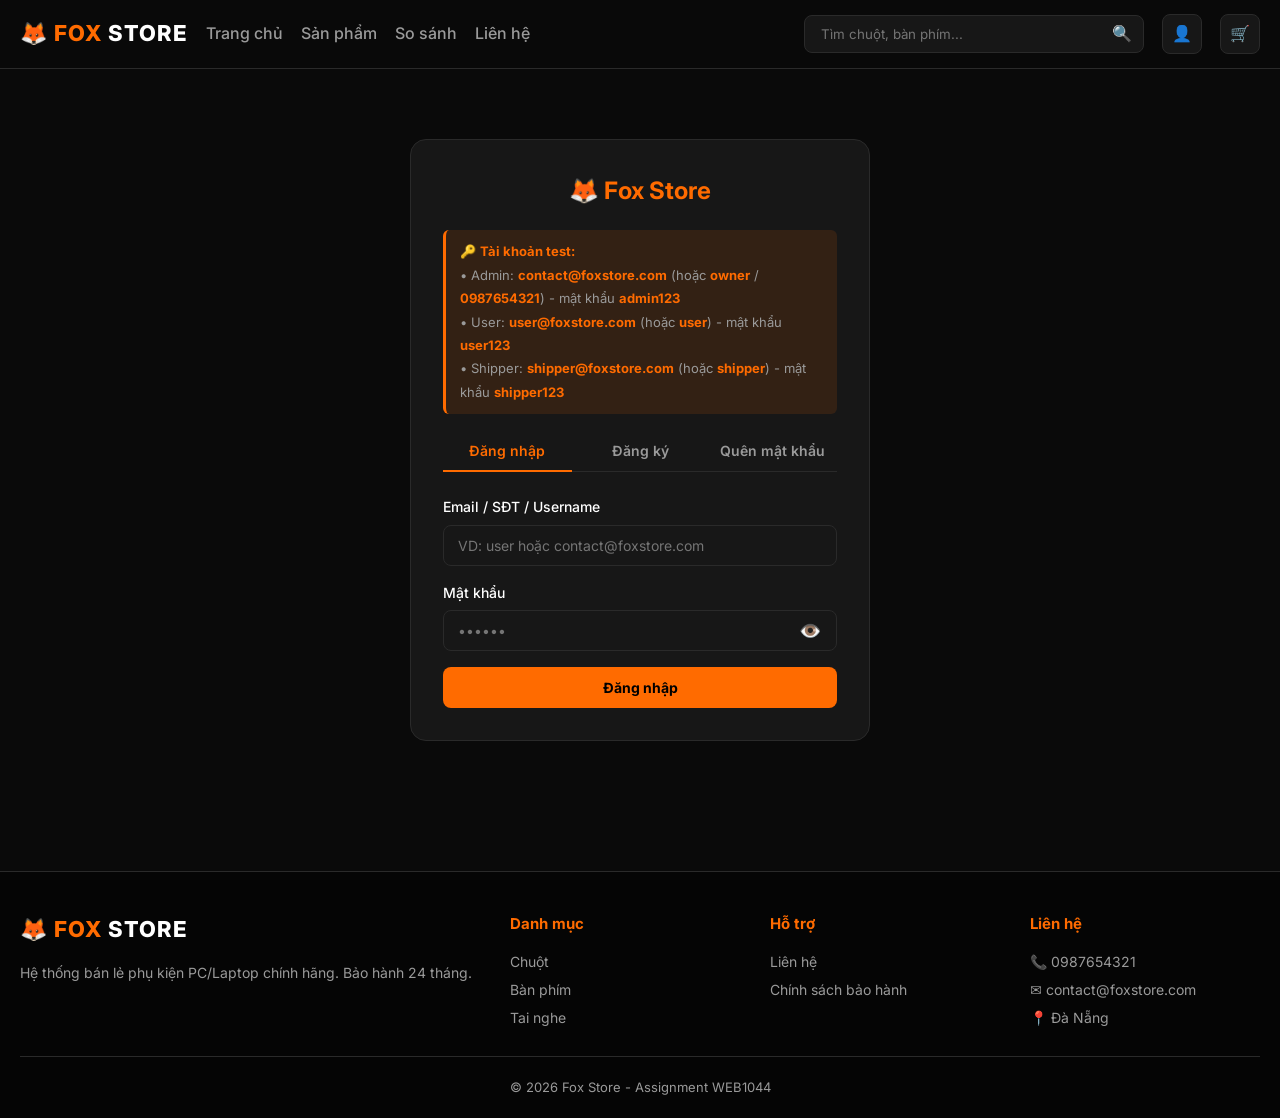
<file: notifications.html>
<!DOCTYPE html>
<html lang="vi">

<head>
    <meta charset="UTF-8">
    <meta name="viewport" content="width=device-width, initial-scale=1.0">
    <title>Thông báo - Fox Store</title>
    <link href="https://fonts.googleapis.com/css2?family=Inter:wght@400;500;600;700;800&display=swap" rel="stylesheet">
    <link rel="stylesheet" href="css/style.css">
</head>

<body>
    <div id="header"></div>
    <div class="container">
        <h1 class="section-title" style="margin-bottom:20px">🔔 Thông báo</h1>
        <div id="notifList"></div>
    </div>
    <div id="footer"></div>

    <script src="js/data.js"></script>
    <script src="js/auth.js"></script>
    <script src="js/orders.js"></script>
    <script src="js/chat.js"></script>
    <script src="js/reviews.js"></script>
    <script src="js/cart.js"></script>
    <script src="js/slider.js"></script>
    <script src="js/countdown.js"></script>
    <script src="js/geo.js"></script>
    <script src="js/validate.js"></script>
    <script src="js/main.js"></script>
    <script src="js/compare.js"></script>
    <script src="js/layout.js"></script>
    <script>
        function renderNotifs() {
            const box = document.getElementById("notifList");
            const u = getCurrentUser();
            if (!u) return;

            const notifs = getNotifications(u.email);

            if (!notifs.length) {
                box.innerHTML = `
      <div class="empty-state">
        <div class="icon">🔕</div>
        <h3 style="color:var(--text);margin-bottom:8px">Không có thông báo</h3>
        <p>Bạn đã cập nhật hết thông tin mới nhất.</p>
      </div>`;
                return;
            }

            box.innerHTML = notifs.map(n => {
                const isBroadcast = n.type === "broadcast";
                const bg = isBroadcast ? "linear-gradient(135deg, rgba(255,107,0,.08), rgba(255,107,0,.02))" : "var(--card)";
                const borderColor = isBroadcast ? "var(--accent)" : "var(--border)";
                return `
      <a href="${n.link}" class="notif-item" onclick="handleNotifClick(event, '${n.type}', '${n.id}')"
         style="background:${bg};border-color:${borderColor}">
        <div class="notif-icon">${n.icon}</div>
        <div class="notif-body">
          <div class="notif-title">${n.title}</div>
          <div class="notif-text">${n.text}</div>
          <div class="notif-time">${formatTimeAgo(n.timestamp)}</div>
        </div>
      </a>`;
            }).join("");
        }

        function handleNotifClick(e, type, id) {
            if (type === "message") {
                const msgId = parseFloat(id.replace("msg_", ""));
                const msgs = getMessages();
                const m = msgs.find(x => x.id === msgId);
                if (m) { m.read = true; saveMessages(msgs); }
            }
        }

        function formatTimeAgo(ts) {
            const diff = Date.now() - ts;
            const m = Math.floor(diff / 60000);
            if (m < 1) return "Vừa xong";
            if (m < 60) return `${m} phút trước`;
            const h = Math.floor(m / 60);
            if (h < 24) return `${h} giờ trước`;
            const d = Math.floor(h / 24);
            if (d < 7) return `${d} ngày trước`;
            return new Date(ts).toLocaleDateString("vi-VN");
        }

        document.addEventListener("DOMContentLoaded", () => {
            if (!requireUser(true)) return;
            if (isAdmin()) injectAdminLayout();
            else if (isShipper()) injectShipperLayout();
            else injectLayout("");
            renderNotifs();
            setTimeout(() => {
                updateNotifBadge();
                updateMsgBadge();
            }, 100);
        });
    </script>
</body>

</html>
</file>
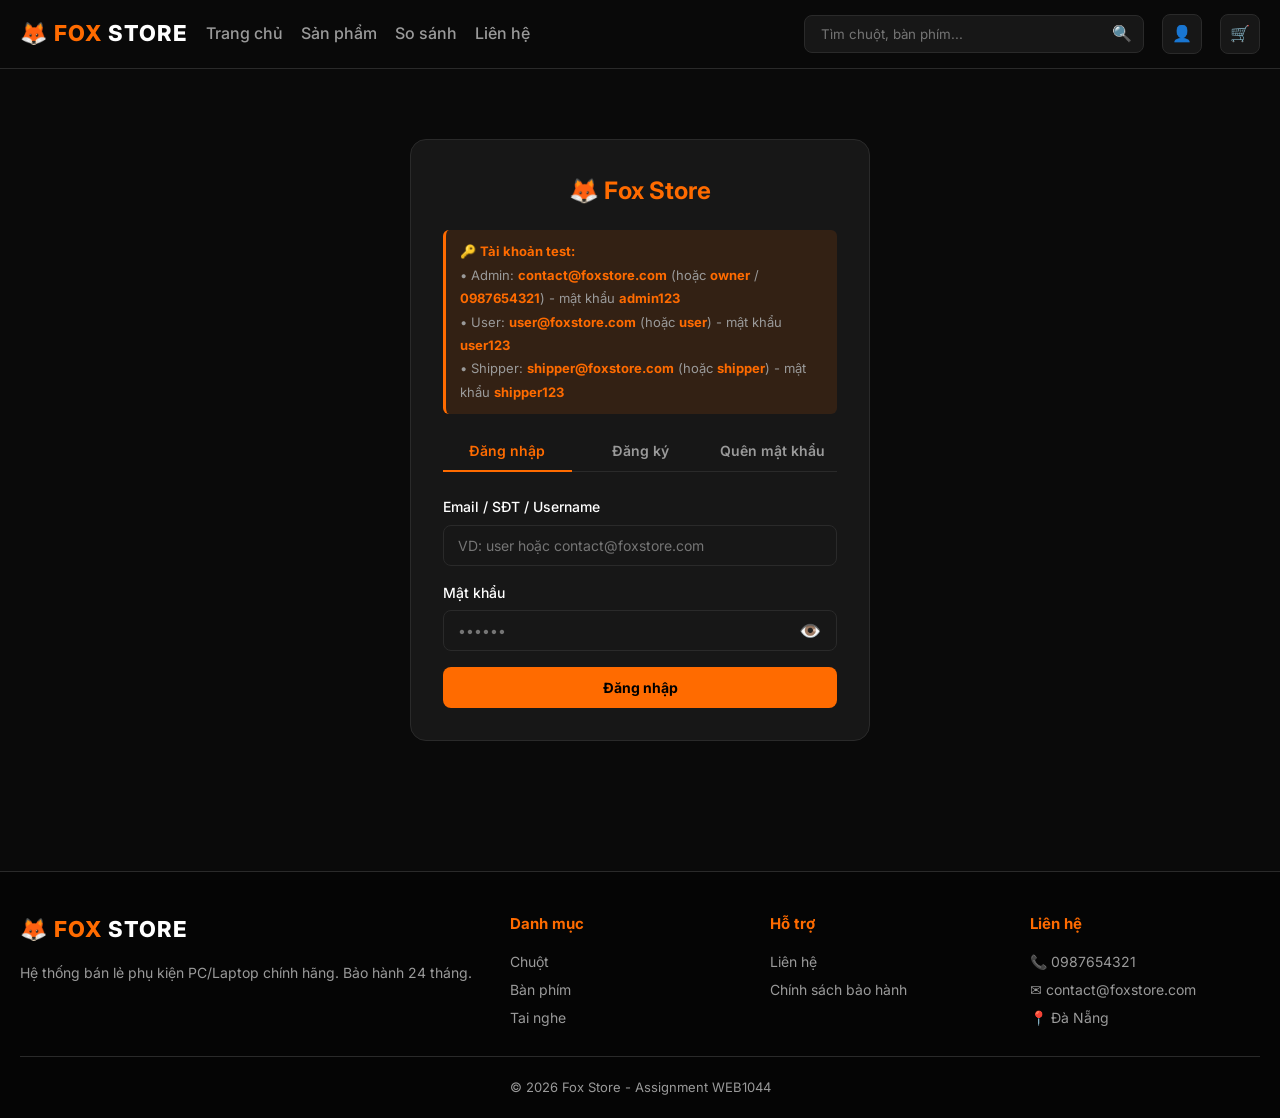
<file: orders.html>
<!DOCTYPE html>
<html lang="vi">

<head>
  <meta charset="UTF-8">
  <meta name="viewport" content="width=device-width, initial-scale=1.0">
  <title>Đơn hàng của tôi - Fox Store</title>
  <link href="https://fonts.googleapis.com/css2?family=Inter:wght@400;500;600;700;800&display=swap" rel="stylesheet">
  <link rel="stylesheet" href="css/style.css">
</head>

<body>
  <div id="header"></div>
  <div class="container">
    <h1 class="section-title" style="margin-bottom:24px">📦 Lịch sử đơn hàng</h1>
    <div id="ordersList"></div>
  </div>
  <div id="footer"></div>

  <script src="js/data.js"></script>
  <script src="js/auth.js"></script>
  <script src="js/orders.js"></script>
  <script src="js/chat.js"></script>
  <script src="js/reviews.js"></script>
  <script src="js/cart.js"></script>
  <script src="js/slider.js"></script>
  <script src="js/countdown.js"></script>
  <script src="js/geo.js"></script>
  <script src="js/validate.js"></script>
  <script src="js/main.js"></script>
  <script src="js/compare.js"></script>
  <script src="js/layout.js"></script>
  <script>
    const me = getCurrentUser();

    function renderOrdersPage() {
      const box = document.getElementById("ordersList");
      const orders = getOrders();

      if (!orders.length) {
        box.innerHTML = `<div class="empty-state"><div class="icon">📭</div><h3 style="color:var(--text);margin-bottom:8px">Chưa có đơn hàng nào</h3><p><a href="category.html" style="color:var(--accent)">Mua sắm ngay →</a></p></div>`;
        return;
      }

      box.innerHTML = orders.map(o => {
        const currentIdx = STATUS_FLOW.indexOf(o.status);
        const cancelled = o.status === "cancelled";

        const timeline = STATUS_FLOW.map((s, idx) => {
          const st = ORDER_STATUS[s];
          const isDone = !cancelled && idx <= currentIdx;
          const isActive = !cancelled && idx === currentIdx;
          return `
        <div class="timeline-step ${isDone ? 'done' : ''} ${isActive ? 'active' : ''}">
          <div class="timeline-dot">${st.icon}</div>
          <div class="timeline-label">${st.label}</div>
        </div>`;
        }).join("");

        const cancelTimeline = cancelled ? `<div class="timeline-step cancelled done" style="flex:1"><div class="timeline-dot">❌</div><div class="timeline-label">Đã hủy</div></div>` : "";
        const st = ORDER_STATUS[o.status];

        let reviewSection = "";
        if (o.status === "delivered") {
          reviewSection = renderReviewSection(o);
        }

        return `
      <div class="order-card">
        <div class="order-head">
          <div>
            <div class="order-id">#${o.id}</div>
            <div class="order-date">📅 ${formatDate(o.createdAt)}</div>
          </div>
          <span class="tag" style="background:${st.color};color:#000;padding:6px 14px;font-size:12px">${st.icon} ${st.label}</span>
        </div>
        <div class="order-timeline">${timeline}${cancelTimeline}</div>

        ${o.shipperEmail ? `
          <div style="background:rgba(0,168,255,.08);border:1px solid #00a8ff;border-radius:8px;padding:10px 14px;margin-bottom:14px;font-size:13px">
            🚚 <b style="color:#00a8ff">Shipper:</b> ${getUsers().find(u => u.email === o.shipperEmail)?.name || o.shipperEmail}
            ${o.shipperEmail ? ` – 📞 ${getUsers().find(u => u.email === o.shipperEmail)?.phone || ""}` : ""}
          </div>` : ""}

        <div style="background:var(--bg-2);border-radius:8px;padding:12px;margin-bottom:14px;font-size:13px;color:var(--muted)">
          📍 <b style="color:var(--text)">${o.address.name}</b> – ${o.address.phone}<br>
          ${formatAddress(o.address)}
        </div>

        <div class="order-items">
          ${o.items.map(i => `
            <div class="order-item">
              <img src="${i.image}" alt="">
              <div style="flex:1">
                <div style="font-weight:600;font-size:14px">${i.name}</div>
                <div style="color:var(--muted);font-size:13px">${fmt(i.price)} × ${i.qty}</div>
              </div>
              <div style="color:var(--accent);font-weight:700">${fmt(i.price * i.qty)}</div>
            </div>`).join("")}
        </div>

        <div class="order-total">
          <span>Tổng cộng (${o.items.reduce((s, i) => s + i.qty, 0)} sản phẩm)</span>
          <span>${fmt(o.total)}</span>
        </div>

        ${reviewSection}
      </div>`;
      }).join("");
    }

    function renderReviewSection(o) {
      const items = o.items.map(it => {
        const existing = getReviewByOrderProduct(o.id, it.id);
        if (existing) {
          return `
        <div class="review-done">
          <div style="font-weight:600;font-size:13px;margin-bottom:6px">${it.name}</div>
          <div style="display:flex;align-items:center;gap:10px">
            ${starsDisplay(existing.stars, 18)}
            <b style="color:#ffb020">${existing.stars}/5</b>
            <span style="color:var(--muted);font-size:12px">✅ Đã đánh giá</span>
          </div>
          ${existing.comment ? `<p style="color:var(--muted);font-size:13px;font-style:italic;margin-top:6px">"${existing.comment}"</p>` : ""}
        </div>`;
        }
        return `
      <div class="review-form-item">
        <div style="font-weight:600;font-size:13px;margin-bottom:10px">${it.name}</div>
        ${starPickerHTML(`prod_${o.id}_${it.id}`, 0)}
        <textarea class="form-control" id="prodCmt_${o.id}_${it.id}" rows="2" placeholder="Nhận xét sản phẩm (không bắt buộc)..." style="margin-top:10px;font-size:13px"></textarea>
        <button class="btn btn-sm btn-cart" style="margin-top:8px;padding:8px 16px" onclick="submitProductReview('${o.id}', ${it.id})">📤 Gửi đánh giá sản phẩm</button>
      </div>`;
      }).join("");

      let shipperSection = "";
      if (o.shipperEmail) {
        const existingShip = getShipperReviewByOrder(o.id);
        const shipper = getUsers().find(u => u.email === o.shipperEmail);
        if (existingShip) {
          shipperSection = `
        <div class="review-done">
          <div style="font-weight:600;font-size:13px;margin-bottom:6px">🚚 ${shipper?.name || o.shipperEmail}</div>
          <div style="display:flex;align-items:center;gap:10px">
            ${starsDisplay(existingShip.stars, 18)}
            <b style="color:#ffb020">${existingShip.stars}/5</b>
            <span style="color:var(--muted);font-size:12px">✅ Đã đánh giá</span>
          </div>
          ${existingShip.comment ? `<p style="color:var(--muted);font-size:13px;font-style:italic;margin-top:6px">"${existingShip.comment}"</p>` : ""}
        </div>`;
        } else {
          shipperSection = `
        <div class="review-form-item">
          <div style="font-weight:600;font-size:13px;margin-bottom:10px">🚚 Shipper: ${shipper?.name || o.shipperEmail} – 📞 ${shipper?.phone || ""}</div>
          ${starPickerHTML(`ship_${o.id}`, 0)}
          <textarea class="form-control" id="shipCmt_${o.id}" rows="2" placeholder="Nhận xét shipper (không bắt buộc)..." style="margin-top:10px;font-size:13px"></textarea>
          <button class="btn btn-sm btn-cart" style="margin-top:8px;padding:8px 16px;background:#00a8ff;color:#000" onclick="submitShipperReview('${o.id}', '${o.shipperEmail}')">📤 Gửi đánh giá shipper</button>
        </div>`;
        }
      }

      return `
    <div class="review-section">
      <h4 style="color:var(--accent);margin-bottom:16px;font-size:16px;display:flex;align-items:center;gap:8px">
        ⭐ Đánh giá đơn hàng
      </h4>
      <div style="margin-bottom:20px">
        <div style="font-weight:700;font-size:14px;margin-bottom:12px;color:var(--text)">📦 Sản phẩm:</div>
        ${items}
      </div>
      ${shipperSection ? `
        <div>
          <div style="font-weight:700;font-size:14px;margin-bottom:12px;color:var(--text)">🚚 Người giao hàng:</div>
          ${shipperSection}
        </div>` : ""}
    </div>`;
    }

    function submitProductReview(orderId, productId) {
      const stars = getStarValue(`prod_${orderId}_${productId}`);
      if (!stars) return showToast("❌ Vui lòng chọn số sao!");
      const cmt = document.getElementById(`prodCmt_${orderId}_${productId}`).value;
      addReview(orderId, productId, me.email, me.name, stars, cmt);
      showToast("✅ Đã gửi đánh giá sản phẩm!");
      renderOrdersPage();
    }

    function submitShipperReview(orderId, shipperEmail) {
      const stars = getStarValue(`ship_${orderId}`);
      if (!stars) return showToast("❌ Vui lòng chọn số sao!");
      const cmt = document.getElementById(`shipCmt_${orderId}`).value;
      addShipperReview(orderId, shipperEmail, me.email, me.name, stars, cmt);
      showToast("✅ Đã gửi đánh giá shipper!");
      renderOrdersPage();
    }

    document.addEventListener("DOMContentLoaded", () => {
      if (!requireUser(true)) return;
      injectLayout("orders");
      renderOrdersPage();
    });
  </script>
</body>

</html>
</file>
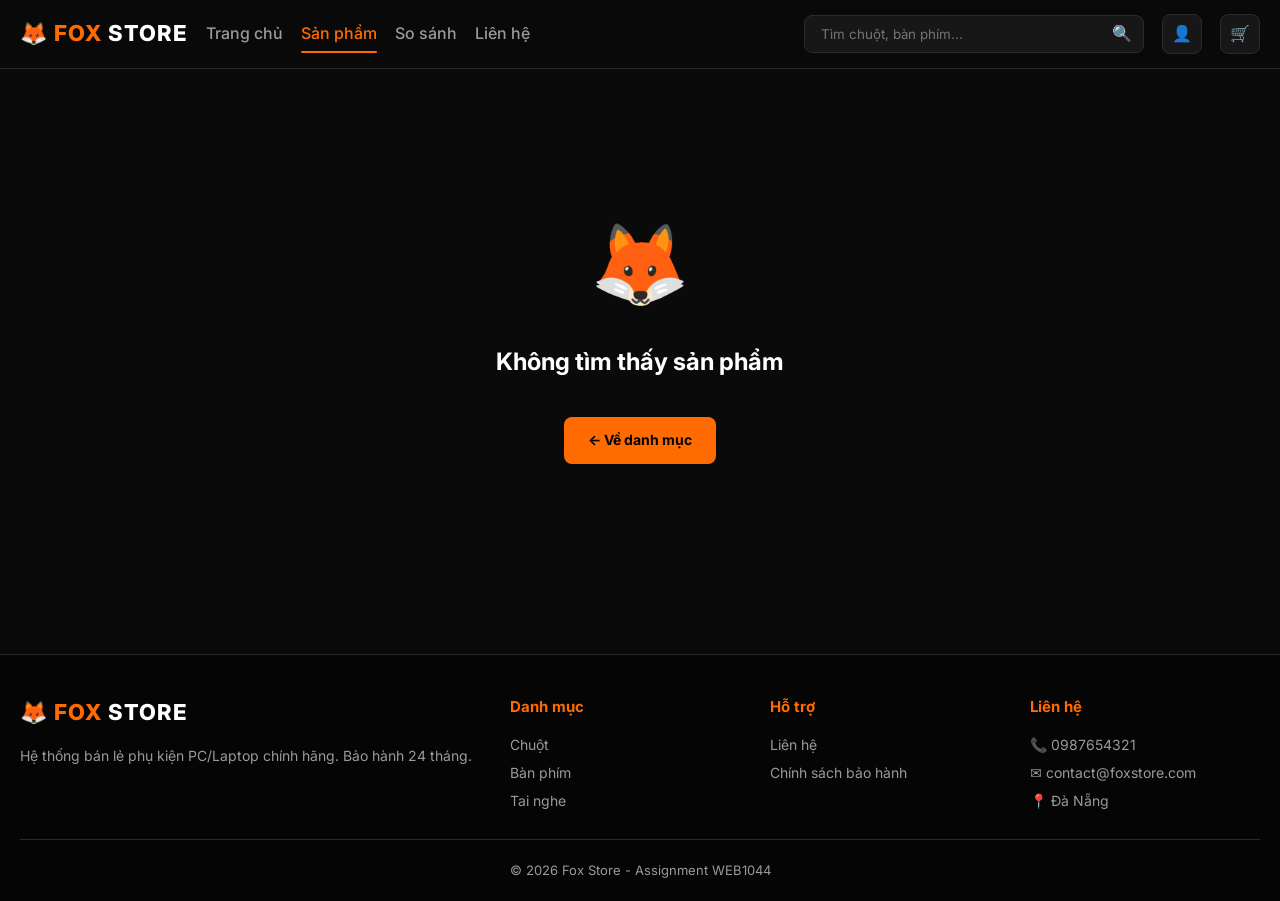
<file: product.html>
<!DOCTYPE html>
<html lang="vi">

<head>
    <meta charset="UTF-8">
    <meta name="viewport" content="width=device-width, initial-scale=1.0">
    <title>Chi tiết sản phẩm - Fox Store</title>
    <link href="https://fonts.googleapis.com/css2?family=Inter:wght@400;500;600;700;800&display=swap" rel="stylesheet">
    <link rel="stylesheet" href="css/style.css">
</head>

<body>
    <div id="header"></div>
    <div class="container" id="productContainer"></div>
    <div id="footer"></div>

    <script src="https://www.youtube.com/iframe_api"></script>
    <script src="js/data.js"></script>
    <script src="js/auth.js"></script>
    <script src="js/orders.js"></script>
    <script src="js/chat.js"></script>
    <script src="js/reviews.js"></script>
    <script src="js/cart.js"></script>
    <script src="js/slider.js"></script>
    <script src="js/countdown.js"></script>
    <script src="js/geo.js"></script>
    <script src="js/validate.js"></script>
    <script src="js/main.js"></script>
    <script src="js/compare.js"></script>
    <script src="js/layout.js"></script>
    <script src="js/product.js"></script>
</body>

</html>
</file>
<file: css/style.css>
:root {
    --bg: #0a0a0a;
    --bg-2: #111;
    --card: #171717;
    --card-2: #1d1d1d;
    --border: #2a2a2a;
    --border-2: #333;
    --accent: #ff6b00;
    --accent-2: #ff8533;
    --accent-soft: rgba(255, 107, 0, 0.12);
    --text: #fff;
    --muted: #9a9a9a;
    --danger: #ff3b3b;
    --success: #16c784;
    --warning: #ffb020;
    --info: #00a8ff;
    --radius: 12px;
    --radius-sm: 8px;
    --radius-lg: 16px;
}

* {
    margin: 0;
    padding: 0;
    box-sizing: border-box;
}

html {
    scroll-behavior: smooth;
}

body {
    font-family: "Inter", system-ui, -apple-system, sans-serif;
    background: var(--bg);
    color: var(--text);
    line-height: 1.6;
    -webkit-font-smoothing: antialiased;
    -moz-osx-font-smoothing: grayscale;
}

a {
    color: inherit;
    text-decoration: none;
}

img {
    display: block;
    max-width: 100%;
}

button {
    font-family: inherit;
    cursor: pointer;
}

input,
select,
textarea {
    font-family: inherit;
}

.header {
    position: sticky;
    top: 0;
    z-index: 100;
    background: rgba(10, 10, 10, 0.92);
    backdrop-filter: blur(12px);
    -webkit-backdrop-filter: blur(12px);
    border-bottom: 1px solid var(--border);
}

.header-inner {
    max-width: 1280px;
    margin: 0 auto;
    display: flex;
    align-items: center;
    gap: 18px;
    padding: 14px 20px;
}

.logo {
    font-size: 22px;
    font-weight: 800;
    color: var(--accent);
    letter-spacing: 1px;
    display: flex;
    align-items: center;
    gap: 6px;
    flex-shrink: 0;
}

.logo span {
    color: var(--text);
}

.nav {
    display: flex;
    gap: 18px;
}

.nav a {
    color: var(--muted);
    font-weight: 500;
    transition: color .2s;
    position: relative;
}

.nav a:hover,
.nav a.active {
    color: var(--accent);
}

.nav a.active::after {
    content: "";
    position: absolute;
    bottom: -6px;
    left: 0;
    right: 0;
    height: 2px;
    background: var(--accent);
    border-radius: 2px;
}

.search-box {
    flex: 1;
    max-width: 340px;
    margin-left: auto;
    position: relative;
}

.search-box input {
    width: 100%;
    padding: 10px 40px 10px 16px;
    background: var(--card);
    border: 1px solid var(--border);
    border-radius: var(--radius-sm);
    color: var(--text);
    outline: none;
    transition: .2s;
}

.search-box input:focus {
    border-color: var(--accent);
    box-shadow: 0 0 0 3px var(--accent-soft);
}

.search-box::after {
    content: "🔍";
    position: absolute;
    right: 12px;
    top: 50%;
    transform: translateY(-50%);
    pointer-events: none;
}

.header-actions {
    display: flex;
    gap: 10px;
    align-items: center;
    flex-shrink: 0;
}

.icon-btn {
    position: relative;
    background: var(--card);
    border: 1px solid var(--border);
    width: 40px;
    height: 40px;
    border-radius: var(--radius-sm);
    color: var(--text);
    font-size: 16px;
    display: grid;
    place-items: center;
    transition: .2s;
    padding: 0;
}

.icon-btn:hover {
    border-color: var(--accent);
    color: var(--accent);
}

.badge {
    position: absolute;
    top: -6px;
    right: -6px;
    background: var(--accent);
    color: #000;
    font-size: 11px;
    font-weight: 700;
    padding: 2px 6px;
    border-radius: 10px;
    min-width: 18px;
    text-align: center;
    line-height: 1.2;
}

.badge:empty,
.badge[data-count="0"] {
    display: none !important;
}

.user-info {
    font-size: 13px;
    color: var(--muted);
    display: flex;
    align-items: center;
    gap: 6px;
    white-space: nowrap;
}

.container {
    max-width: 1280px;
    margin: 0 auto;
    padding: 30px 20px;
}

.section-title {
    font-size: 22px;
    font-weight: 700;
    display: flex;
    align-items: center;
    gap: 10px;
    margin-bottom: 20px;
}

.section-title::before {
    content: "";
    width: 4px;
    height: 22px;
    background: var(--accent);
    border-radius: 2px;
    flex-shrink: 0;
}

.section-head {
    display: flex;
    justify-content: space-between;
    align-items: center;
    margin-bottom: 20px;
    gap: 16px;
    flex-wrap: wrap;
}

.section-head .section-title {
    margin-bottom: 0;
}

.see-more {
    color: var(--accent);
    font-weight: 600;
    font-size: 14px;
}

.see-more:hover {
    color: var(--accent-2);
}

.btn {
    display: inline-flex;
    align-items: center;
    justify-content: center;
    gap: 6px;
    padding: 12px 24px;
    background: var(--accent);
    color: #000;
    border-radius: var(--radius-sm);
    font-weight: 700;
    border: none;
    cursor: pointer;
    transition: .2s;
    font-size: 14px;
    white-space: nowrap;
}

.btn:hover {
    background: var(--accent-2);
    transform: translateY(-2px);
}

.btn:active {
    transform: translateY(0);
}

.btn:disabled {
    opacity: .5;
    cursor: not-allowed;
    transform: none !important;
}

.btn-outline {
    background: transparent;
    color: var(--accent);
    border: 1px solid var(--accent);
}

.btn-outline:hover {
    background: var(--accent);
    color: #000;
}

.btn-sm {
    padding: 9px 12px;
    border-radius: 6px;
    font-size: 12px;
    font-weight: 600;
    border: none;
    transition: .2s;
    text-align: center;
    cursor: pointer;
    display: inline-flex;
    align-items: center;
    justify-content: center;
    gap: 4px;
}

.btn-cart {
    background: var(--accent);
    color: #000;
    flex: 1;
}

.btn-cart:hover {
    background: var(--accent-2);
}

.btn-detail {
    background: var(--bg-2);
    color: var(--text);
    border: 1px solid var(--border);
    flex: 1;
    display: block;
}

.btn-detail:hover {
    border-color: var(--accent);
    color: var(--accent);
}

.btn-buynow {
    background: var(--accent);
    color: #000;
    font-weight: 700;
}

.btn-buynow:hover {
    background: var(--accent-2);
}

.btn-out {
    background: #2a2a2a;
    color: #777;
    flex: 1;
    cursor: not-allowed;
    padding: 9px 12px;
    border-radius: 6px;
    font-size: 12px;
    font-weight: 600;
    border: 1px solid #333;
}

.btn-export {
    background: linear-gradient(135deg, #00a8ff, #0090e0);
    color: #000;
    border: none;
}

.btn-export:hover {
    background: linear-gradient(135deg, #33baff, #00a8ff);
}

.btn-reindex {
    background: linear-gradient(135deg, #a855f7, #9333ea);
    color: #fff;
    border: none;
}

.btn-reindex:hover {
    background: linear-gradient(135deg, #b875f8, #a855f7);
}

.slider {
    position: relative;
    border-radius: var(--radius-lg);
    overflow: hidden;
    height: 380px;
    margin-bottom: 40px;
    border: 1px solid var(--border);
}

.slide {
    position: absolute;
    inset: 0;
    opacity: 0;
    transition: opacity .6s;
    background-size: cover;
    background-position: center;
}

.slide.active {
    opacity: 1;
}

.slide-content {
    position: absolute;
    left: 8%;
    top: 50%;
    transform: translateY(-50%);
    z-index: 2;
    max-width: 55%;
}

.slide-content h2 {
    font-size: 40px;
    font-weight: 800;
    margin-bottom: 12px;
    line-height: 1.1;
}

.slide-content p {
    color: #ddd;
    margin-bottom: 22px;
    font-size: 16px;
}

.slider-btn {
    position: absolute;
    top: 50%;
    transform: translateY(-50%);
    background: rgba(0, 0, 0, .6);
    border: 1px solid var(--border);
    color: #fff;
    width: 44px;
    height: 44px;
    border-radius: 50%;
    cursor: pointer;
    font-size: 20px;
    z-index: 3;
    transition: .2s;
    padding: 0;
    display: grid;
    place-items: center;
}

.slider-btn:hover {
    background: var(--accent);
    color: #000;
}

.slider-btn.prev {
    left: 20px;
}

.slider-btn.next {
    right: 20px;
}

.slider-dots {
    position: absolute;
    bottom: 16px;
    left: 50%;
    transform: translateX(-50%);
    display: flex;
    gap: 8px;
    z-index: 3;
}

.dot {
    width: 10px;
    height: 10px;
    border-radius: 50%;
    background: rgba(255, 255, 255, .4);
    cursor: pointer;
    transition: .2s;
    border: none;
    padding: 0;
}

.dot.active {
    background: var(--accent);
    width: 26px;
    border-radius: 6px;
}

.countdown-bar {
    background: linear-gradient(135deg, #1a0d00, #2a1500);
    border: 1px solid var(--accent);
    border-radius: 14px;
    padding: 20px 26px;
    display: flex;
    align-items: center;
    justify-content: space-between;
    gap: 20px;
    margin-bottom: 40px;
    flex-wrap: wrap;
    box-shadow: 0 0 30px rgba(255, 107, 0, .15);
}

.countdown-label {
    font-size: 18px;
    font-weight: 700;
}

.countdown-label small {
    display: block;
    color: var(--muted);
    font-weight: 400;
    font-size: 13px;
}

.countdown {
    display: flex;
    gap: 12px;
    align-items: center;
}

.cd-box {
    background: #000;
    border: 1px solid var(--accent);
    border-radius: 10px;
    padding: 8px 14px;
    min-width: 62px;
    text-align: center;
}

.cd-num {
    font-size: 26px;
    font-weight: 800;
    color: var(--accent);
    font-variant-numeric: tabular-nums;
    line-height: 1;
}

.cd-label {
    font-size: 11px;
    color: var(--muted);
    text-transform: uppercase;
}

.cd-sep {
    font-size: 24px;
    color: var(--accent);
    font-weight: 800;
}

.product-grid {
    display: grid;
    grid-template-columns: repeat(auto-fill, minmax(230px, 1fr));
    gap: 20px;
    margin-bottom: 50px;
}

.product-card {
    background: var(--card);
    border: 1px solid var(--border);
    border-radius: var(--radius);
    overflow: hidden;
    transition: .25s;
    position: relative;
    cursor: pointer;
}

.product-card:hover {
    border-color: var(--accent);
    transform: translateY(-4px);
    box-shadow: 0 10px 30px rgba(255, 107, 0, .2);
}

.product-img {
    aspect-ratio: 1 / 1;
    overflow: hidden;
    background: #0d0d0d;
    position: relative;
}

.product-img img {
    width: 100%;
    height: 100%;
    object-fit: cover;
    transition: transform .4s;
}

.product-card:hover .product-img img {
    transform: scale(1.08);
}

.badge-tag {
    position: absolute;
    top: 10px;
    left: 10px;
    padding: 4px 10px;
    border-radius: 6px;
    font-size: 11px;
    font-weight: 700;
    text-transform: uppercase;
    z-index: 2;
}

.badge-new {
    background: var(--success);
    color: #000;
}

.badge-hot {
    background: var(--danger);
    color: #fff;
}

.badge-sale {
    background: var(--accent);
    color: #000;
}

.badge-out {
    background: #666;
    color: #fff;
}

.product-info {
    padding: 14px;
}

.product-name {
    font-size: 14px;
    font-weight: 600;
    line-height: 1.4;
    margin-bottom: 8px;
    height: 40px;
    overflow: hidden;
    display: -webkit-box;
    -webkit-line-clamp: 2;
    line-clamp: 2;
    -webkit-box-orient: vertical;
    box-orient: vertical;
}

.product-price {
    display: flex;
    gap: 8px;
    align-items: baseline;
    margin-bottom: 12px;
}

.price-now {
    color: var(--accent);
    font-size: 16px;
    font-weight: 700;
}

.price-old {
    color: var(--muted);
    font-size: 13px;
    text-decoration: line-through;
}

.product-actions {
    display: flex;
    gap: 6px;
}

.btn-compare {
    background: var(--bg-2);
    color: var(--text);
    border: 1px solid var(--border);
    flex: 1;
    min-width: 0;
}

.btn-compare:hover {
    border-color: var(--accent);
    color: var(--accent);
}

.btn-compare-active {
    background: var(--accent);
    color: #000;
    border: 1px solid var(--accent);
    flex: 1;
    min-width: 0;
}

.btn-compare-active:hover {
    background: var(--accent-2);
}

.product-card.out-of-stock {
    opacity: .6;
    cursor: not-allowed;
}

.product-card.out-of-stock:hover {
    transform: none;
    border-color: var(--border);
    box-shadow: none;
}

.product-card.out-of-stock:hover .product-img img {
    transform: none;
}

.form-group {
    margin-bottom: 16px;
}

.form-group label {
    display: block;
    margin-bottom: 6px;
    font-weight: 500;
    font-size: 14px;
}

.form-control {
    width: 100%;
    padding: 11px 14px;
    background: var(--card);
    border: 1px solid var(--border);
    border-radius: var(--radius-sm);
    color: var(--text);
    outline: none;
    font-size: 14px;
    transition: .2s;
}

.form-control:focus {
    border-color: var(--accent);
}

.form-control.error {
    border-color: var(--danger);
}

.form-control:disabled,
.form-control[readonly] {
    opacity: .6;
    cursor: not-allowed;
}

textarea.form-control {
    resize: vertical;
    min-height: 80px;
}

select.form-control {
    cursor: pointer;
}

.error-msg {
    color: var(--danger);
    font-size: 12px;
    margin-top: 4px;
    display: none;
}

.error-msg.show {
    display: block;
}

.form-row {
    display: grid;
    grid-template-columns: 1fr 1fr;
    gap: 14px;
}

.pw-wrap {
    position: relative;
}

.pw-wrap .form-control {
    padding-right: 46px;
}

.pw-toggle {
    position: absolute;
    right: 8px;
    top: 50%;
    transform: translateY(-50%);
    background: transparent;
    border: none;
    color: var(--muted);
    font-size: 18px;
    cursor: pointer;
    padding: 6px 8px;
    border-radius: 6px;
    transition: .2s;
}

.pw-toggle:hover {
    color: var(--accent);
    background: var(--bg-2);
}

.cart-item {
    display: grid;
    grid-template-columns: 80px 1fr auto auto;
    gap: 16px;
    align-items: center;
    padding: 16px;
    background: var(--card);
    border: 1px solid var(--border);
    border-radius: var(--radius);
    margin-bottom: 12px;
}

.cart-item img {
    width: 80px;
    height: 80px;
    object-fit: cover;
    border-radius: var(--radius-sm);
}

.qty-control {
    display: flex;
    align-items: center;
    gap: 8px;
}

.qty-btn {
    width: 30px;
    height: 30px;
    border-radius: 6px;
    background: var(--bg-2);
    border: 1px solid var(--border);
    color: #fff;
    font-weight: 700;
    display: grid;
    place-items: center;
    transition: .2s;
    padding: 0;
}

.qty-btn:hover {
    border-color: var(--accent);
    color: var(--accent);
}

.qty-num {
    min-width: 30px;
    text-align: center;
    font-weight: 700;
}

.btn-remove {
    background: transparent;
    border: none;
    color: var(--danger);
    font-size: 18px;
    transition: .2s;
    padding: 4px;
}

.btn-remove:hover {
    transform: scale(1.15);
}

.cart-summary {
    background: var(--card);
    border: 1px solid var(--border);
    border-radius: var(--radius);
    padding: 24px;
    margin-top: 20px;
}

.summary-row {
    display: flex;
    justify-content: space-between;
    padding: 10px 0;
    border-bottom: 1px solid var(--border);
}

.summary-row.total {
    border-bottom: none;
    font-size: 20px;
    font-weight: 700;
    padding-top: 16px;
}

.summary-row.total span:last-child {
    color: var(--accent);
}

.toast {
    position: fixed;
    bottom: 24px;
    right: 24px;
    background: var(--card);
    border: 1px solid var(--accent);
    border-radius: var(--radius-sm);
    padding: 14px 20px;
    color: #fff;
    font-weight: 500;
    z-index: 999;
    box-shadow: 0 10px 30px rgba(0, 0, 0, .5);
    transform: translateX(400px);
    transition: transform .3s;
    max-width: 320px;
}

.toast.show {
    transform: translateX(0);
}

.footer {
    background: #050505;
    border-top: 1px solid var(--border);
    padding: 40px 20px 20px;
    margin-top: 60px;
}

.footer-inner {
    max-width: 1280px;
    margin: 0 auto;
    display: grid;
    grid-template-columns: 2fr 1fr 1fr 1fr;
    gap: 30px;
}

.footer h4 {
    color: var(--accent);
    margin-bottom: 12px;
    font-size: 15px;
}

.footer p,
.footer a {
    color: var(--muted);
    font-size: 14px;
    line-height: 2;
}

.footer a:hover {
    color: var(--accent);
}

.footer-bottom {
    max-width: 1280px;
    margin: 24px auto 0;
    padding-top: 20px;
    border-top: 1px solid var(--border);
    text-align: center;
    color: var(--muted);
    font-size: 13px;
}

.search-result-box {
    position: absolute;
    top: calc(100% + 8px);
    left: 0;
    right: 0;
    background: var(--card);
    border: 1px solid var(--border);
    border-radius: 10px;
    max-height: 420px;
    overflow-y: auto;
    display: none;
    z-index: 50;
    box-shadow: 0 20px 40px rgba(0, 0, 0, .5);
}

.search-result-item {
    display: flex;
    gap: 12px;
    padding: 10px 14px;
    border-bottom: 1px solid var(--border);
    align-items: center;
    transition: .2s;
}

.search-result-item:last-child {
    border-bottom: none;
}

.search-result-item:hover {
    background: var(--bg-2);
}

.search-result-item img {
    width: 44px;
    height: 44px;
    border-radius: 6px;
    object-fit: cover;
    flex-shrink: 0;
}

.category-layout {
    display: grid;
    grid-template-columns: 260px 1fr;
    gap: 26px;
    align-items: start;
}

.filter-sidebar {
    background: var(--card);
    border: 1px solid var(--border);
    border-radius: var(--radius);
    padding: 20px;
    position: sticky;
    top: 90px;
}

.filter-block {
    padding-bottom: 18px;
    margin-bottom: 18px;
    border-bottom: 1px solid var(--border);
}

.filter-block:last-child {
    border-bottom: none;
    margin-bottom: 0;
    padding-bottom: 0;
}

.filter-title {
    font-size: 14px;
    font-weight: 700;
    text-transform: uppercase;
    letter-spacing: .5px;
    margin-bottom: 12px;
    color: var(--accent);
}

.filter-option {
    display: flex;
    align-items: center;
    gap: 8px;
    padding: 7px 0;
    cursor: pointer;
    color: var(--muted);
    font-size: 14px;
    transition: .2s;
}

.filter-option:hover {
    color: var(--accent);
}

.filter-option input {
    accent-color: var(--accent);
    cursor: pointer;
    width: 16px;
    height: 16px;
    flex-shrink: 0;
}

.filter-option.active {
    color: var(--accent);
    font-weight: 600;
}

.price-range {
    display: flex;
    gap: 8px;
    align-items: center;
    margin-top: 8px;
}

.price-range input {
    flex: 1;
    padding: 8px 10px;
    background: var(--bg-2);
    border: 1px solid var(--border);
    border-radius: 6px;
    color: var(--text);
    font-size: 13px;
    outline: none;
    min-width: 0;
}

.price-range input:focus {
    border-color: var(--accent);
}

.toolbar {
    display: flex;
    justify-content: space-between;
    align-items: center;
    background: var(--card);
    border: 1px solid var(--border);
    border-radius: var(--radius);
    padding: 14px 18px;
    margin-bottom: 20px;
    flex-wrap: wrap;
    gap: 12px;
}

.toolbar-info {
    color: var(--muted);
    font-size: 14px;
}

.toolbar-info b {
    color: var(--accent);
}

.toolbar-sort {
    display: flex;
    align-items: center;
    gap: 10px;
    font-size: 14px;
}

.toolbar-sort select {
    padding: 8px 12px;
    background: var(--bg-2);
    border: 1px solid var(--border);
    border-radius: 6px;
    color: var(--text);
    outline: none;
    cursor: pointer;
}

.toolbar-sort select:focus {
    border-color: var(--accent);
}

.breadcrumb {
    display: flex;
    gap: 8px;
    color: var(--muted);
    font-size: 14px;
    margin-bottom: 20px;
    align-items: center;
    flex-wrap: wrap;
}

.breadcrumb a:hover {
    color: var(--accent);
}

.breadcrumb span {
    color: var(--accent);
}

.active-filters {
    display: flex;
    flex-wrap: wrap;
    gap: 8px;
    margin-bottom: 16px;
}

.chip {
    background: var(--accent-soft);
    border: 1px solid var(--accent);
    color: var(--accent);
    padding: 5px 12px;
    border-radius: 20px;
    font-size: 13px;
    display: inline-flex;
    align-items: center;
    gap: 6px;
    cursor: pointer;
    transition: .2s;
}

.chip:hover {
    background: var(--accent);
    color: #000;
}

.empty-state {
    text-align: center;
    padding: 80px 20px;
    color: var(--muted);
}

.empty-state .icon {
    font-size: 60px;
    margin-bottom: 16px;
    opacity: .4;
}

.product-detail {
    display: grid;
    grid-template-columns: 1fr 1fr;
    gap: 40px;
    margin-bottom: 50px;
}

.detail-gallery {
    background: var(--card);
    border: 1px solid var(--border);
    border-radius: var(--radius-lg);
    padding: 20px;
    position: sticky;
    top: 90px;
    height: fit-content;
}

.detail-img-main {
    aspect-ratio: 1 / 1;
    border-radius: var(--radius);
    overflow: hidden;
    background: #0d0d0d;
    margin-bottom: 14px;
}

.detail-img-main img {
    width: 100%;
    height: 100%;
    object-fit: cover;
    transition: transform .4s;
}

.detail-img-main:hover img {
    transform: scale(1.05);
}

.detail-thumbs {
    display: flex;
    gap: 10px;
    flex-wrap: wrap;
}

.detail-thumb {
    width: 70px;
    height: 70px;
    border-radius: var(--radius-sm);
    overflow: hidden;
    border: 2px solid var(--border);
    cursor: pointer;
    transition: .2s;
    background: #0d0d0d;
}

.detail-thumb.active {
    border-color: var(--accent);
}

.detail-thumb:hover {
    border-color: var(--accent);
}

.detail-thumb img {
    width: 100%;
    height: 100%;
    object-fit: cover;
}

.detail-badge {
    display: inline-block;
    padding: 5px 12px;
    border-radius: 20px;
    font-size: 12px;
    font-weight: 700;
    text-transform: uppercase;
    margin-bottom: 12px;
}

.detail-title {
    font-size: 28px;
    font-weight: 700;
    line-height: 1.3;
    margin-bottom: 14px;
}

.detail-meta {
    display: flex;
    gap: 20px;
    color: var(--muted);
    font-size: 14px;
    margin-bottom: 20px;
    padding-bottom: 20px;
    border-bottom: 1px solid var(--border);
    flex-wrap: wrap;
}

.detail-meta b {
    color: var(--accent);
}

.detail-price {
    display: flex;
    align-items: baseline;
    gap: 14px;
    margin-bottom: 20px;
    flex-wrap: wrap;
}

.detail-price .now {
    font-size: 32px;
    font-weight: 800;
    color: var(--accent);
}

.detail-price .old {
    font-size: 18px;
    color: var(--muted);
    text-decoration: line-through;
}

.detail-price .discount {
    background: var(--danger);
    color: #fff;
    padding: 3px 10px;
    border-radius: 6px;
    font-size: 13px;
    font-weight: 700;
}

.detail-desc {
    color: var(--muted);
    line-height: 1.7;
    margin-bottom: 24px;
    padding: 16px;
    background: var(--card);
    border-left: 3px solid var(--accent);
    border-radius: 6px;
}

.detail-qty {
    display: flex;
    align-items: center;
    gap: 14px;
    margin-bottom: 20px;
}

.detail-qty label {
    color: var(--muted);
    font-size: 14px;
}

.qty-control-lg {
    display: flex;
    align-items: center;
    gap: 10px;
}

.qty-control-lg .qty-btn {
    width: 38px;
    height: 38px;
    font-size: 16px;
}

.qty-control-lg .qty-num {
    font-size: 18px;
    min-width: 40px;
}

.detail-actions {
    display: flex;
    gap: 12px;
    margin-bottom: 26px;
}

.detail-actions .btn {
    padding: 14px 30px;
    font-size: 15px;
    flex: 1;
}

.detail-policies {
    display: grid;
    grid-template-columns: repeat(3, 1fr);
    gap: 12px;
    padding: 16px;
    background: var(--card);
    border: 1px solid var(--border);
    border-radius: var(--radius);
}

.policy-item {
    text-align: center;
    font-size: 13px;
    color: var(--muted);
}

.policy-item .ic {
    font-size: 22px;
    display: block;
    margin-bottom: 6px;
}

.video-section {
    background: var(--card);
    border: 1px solid var(--border);
    border-radius: var(--radius-lg);
    padding: 24px;
    margin-bottom: 50px;
}

.video-section h3 {
    margin-bottom: 16px;
    display: flex;
    align-items: center;
    gap: 10px;
    font-size: 18px;
}

.video-section h3::before {
    content: "";
    width: 4px;
    height: 20px;
    background: var(--accent);
    border-radius: 2px;
}

.video-wrap {
    aspect-ratio: 16 / 9;
    border-radius: var(--radius);
    overflow: hidden;
    background: #000;
    margin-bottom: 16px;
}

.video-wrap iframe {
    width: 100%;
    height: 100%;
    border: none;
}

.video-controls {
    display: flex;
    gap: 10px;
    flex-wrap: wrap;
    align-items: center;
}

.video-controls button {
    padding: 10px 20px;
    background: var(--bg-2);
    border: 1px solid var(--border);
    color: var(--text);
    border-radius: var(--radius-sm);
    font-weight: 600;
    transition: .2s;
    font-size: 14px;
}

.video-controls button:hover {
    border-color: var(--accent);
    color: var(--accent);
}

.video-controls button.active {
    background: var(--accent);
    color: #000;
    border-color: var(--accent);
}

.volume-wrap {
    display: flex;
    align-items: center;
    gap: 8px;
    padding: 8px 14px;
    background: var(--bg-2);
    border: 1px solid var(--border);
    border-radius: var(--radius-sm);
}

.volume-slider {
    width: 100px;
    height: 4px;
    border-radius: 4px;
    outline: none;
    cursor: pointer;
    accent-color: var(--accent);
    -webkit-appearance: none;
    appearance: none;
    background: var(--border);
}

.volume-slider::-webkit-slider-thumb {
    -webkit-appearance: none;
    width: 14px;
    height: 14px;
    background: var(--accent);
    border-radius: 50%;
    cursor: pointer;
}

.volume-slider::-moz-range-thumb {
    width: 14px;
    height: 14px;
    background: var(--accent);
    border-radius: 50%;
    cursor: pointer;
    border: none;
}

.cc-toggle {
    display: flex;
    align-items: center;
    gap: 8px;
    padding: 10px 16px;
    background: var(--bg-2);
    border: 1px solid var(--border);
    border-radius: var(--radius-sm);
    cursor: pointer;
    font-size: 14px;
    font-weight: 600;
    color: var(--text);
    transition: .2s;
}

.cc-toggle:hover {
    border-color: var(--accent);
    color: var(--accent);
}

.cc-toggle input[type="checkbox"] {
    width: 16px;
    height: 16px;
    accent-color: var(--accent);
    cursor: pointer;
}

.cc-toggle:has(input:checked) {
    background: var(--accent);
    color: #000;
    border-color: var(--accent);
}

.video-wrap:fullscreen {
    background: #000;
    display: flex;
    align-items: center;
    justify-content: center;
    aspect-ratio: auto;
    width: 100vw;
    height: 100vh;
}

.video-wrap:fullscreen #ytPlayer,
.video-wrap:fullscreen iframe {
    width: 100% !important;
    height: 100% !important;
}

.tabs {
    display: flex;
    gap: 4px;
    border-bottom: 2px solid var(--border);
    margin-bottom: 20px;
    flex-wrap: wrap;
}

.tab {
    padding: 12px 22px;
    background: transparent;
    border: none;
    color: var(--muted);
    font-weight: 600;
    cursor: pointer;
    font-size: 14px;
    position: relative;
    transition: .2s;
}

.tab:hover {
    color: var(--text);
}

.tab.active {
    color: var(--accent);
}

.tab.active::after {
    content: "";
    position: absolute;
    bottom: -2px;
    left: 0;
    right: 0;
    height: 2px;
    background: var(--accent);
}

.tab-panel {
    display: none;
    line-height: 1.8;
    color: var(--muted);
}

.tab-panel.active {
    display: block;
}

.tab-panel h4 {
    color: var(--text);
    margin: 16px 0 8px;
}

.tab-panel ul {
    padding-left: 20px;
}

.tab-panel li {
    margin-bottom: 6px;
}

.not-found {
    text-align: center;
    padding: 100px 20px;
    color: var(--muted);
}

.auth-wrap {
    max-width: 460px;
    margin: 40px auto;
    background: var(--card);
    border: 1px solid var(--border);
    border-radius: var(--radius-lg);
    padding: 32px;
}

.auth-tabs {
    display: flex;
    gap: 4px;
    margin-bottom: 24px;
    border-bottom: 1px solid var(--border);
}

.auth-tab {
    flex: 1;
    padding: 12px 8px;
    background: transparent;
    border: none;
    color: var(--muted);
    font-weight: 600;
    cursor: pointer;
    font-size: 14px;
    position: relative;
    transition: .2s;
}

.auth-tab.active {
    color: var(--accent);
}

.auth-tab.active::after {
    content: "";
    position: absolute;
    bottom: -1px;
    left: 0;
    right: 0;
    height: 2px;
    background: var(--accent);
}

.auth-form {
    display: none;
}

.auth-form.active {
    display: block;
}

.auth-hint {
    background: var(--accent-soft);
    border-left: 3px solid var(--accent);
    padding: 10px 14px;
    border-radius: 6px;
    font-size: 13px;
    color: var(--muted);
    margin-bottom: 16px;
    line-height: 1.8;
}

.auth-hint b {
    color: var(--accent);
}

.checkbox-wrap {
    display: flex;
    align-items: flex-start;
    gap: 10px;
    padding: 12px;
    background: rgba(0, 168, 255, .08);
    border: 1px solid var(--info);
    border-radius: var(--radius-sm);
    margin-top: 10px;
}

.checkbox-wrap input[type="checkbox"] {
    width: 18px;
    height: 18px;
    accent-color: var(--info);
    cursor: pointer;
    margin-top: 2px;
    flex-shrink: 0;
}

.checkbox-wrap label {
    cursor: pointer;
    font-size: 13px;
    color: var(--info);
    line-height: 1.5;
}

.checkbox-wrap label b {
    color: #fff;
}

.admin-topbar {
    position: sticky;
    top: 0;
    z-index: 100;
    background: #050505;
    border-bottom: 2px solid var(--accent);
    box-shadow: 0 4px 20px rgba(255, 107, 0, .15);
}

.admin-topbar.shipper-topbar {
    border-bottom-color: #00a8ff;
    box-shadow: 0 4px 20px rgba(0, 168, 255, .15);
}

.admin-topbar-inner {
    max-width: 1280px;
    margin: 0 auto;
    display: flex;
    justify-content: space-between;
    align-items: center;
    padding: 14px 20px;
    gap: 20px;
    flex-wrap: wrap;
}

.admin-topbar .logo {
    display: flex;
    align-items: center;
    gap: 10px;
    font-size: 22px;
}

.role-badge {
    font-size: 11px;
    font-weight: 800;
    padding: 3px 10px;
    border-radius: 6px;
    letter-spacing: .5px;
    text-transform: uppercase;
}

.role-badge.admin-badge {
    background: var(--accent);
    color: #000;
}

.role-badge.shipper-badge {
    background: #00a8ff;
    color: #000;
}

.admin-topbar-actions {
    display: flex;
    gap: 10px;
    align-items: center;
    flex-wrap: wrap;
}

.topbar-btn {
    background: var(--card);
    border: 1px solid var(--border);
    color: var(--text);
    padding: 10px 16px;
    border-radius: 10px;
    font-size: 13px;
    font-weight: 600;
    cursor: pointer;
    display: inline-flex;
    align-items: center;
    gap: 6px;
    transition: .2s;
    text-decoration: none;
    position: relative;
}

.topbar-btn:hover {
    border-color: var(--accent);
    color: var(--accent);
    transform: translateY(-2px);
}

.topbar-btn.danger:hover {
    border-color: var(--danger);
    color: var(--danger);
}

.topbar-badge {
    background: var(--accent);
    color: #000;
    font-size: 10px;
    font-weight: 800;
    padding: 2px 6px;
    border-radius: 8px;
    min-width: 18px;
    text-align: center;
}

.admin-footer {
    text-align: center;
    padding: 20px;
    color: var(--muted);
    font-size: 12px;
    background: #050505;
    border-top: 1px solid var(--border);
    margin-top: 40px;
}

.admin-footer.shipper-footer {
    border-top-color: rgba(0, 168, 255, .3);
}

.admin-header {
    display: flex;
    justify-content: space-between;
    align-items: center;
    margin-bottom: 24px;
    flex-wrap: wrap;
    gap: 16px;
}

.admin-tabs {
    display: flex;
    gap: 8px;
    margin-bottom: 24px;
    padding: 6px;
    background: var(--card);
    border: 1px solid var(--border);
    border-radius: 14px;
    overflow-x: auto;
    scrollbar-width: thin;
}

.admin-tabs::-webkit-scrollbar {
    height: 4px;
}

.admin-tabs::-webkit-scrollbar-thumb {
    background: var(--border-2);
    border-radius: 4px;
}

.admin-tabs button {
    flex: 1;
    min-width: 120px;
    padding: 12px 18px;
    background: transparent;
    border: none;
    color: var(--muted);
    font-weight: 600;
    font-size: 14px;
    border-radius: 10px;
    cursor: pointer;
    transition: all .2s ease;
    position: relative;
    white-space: nowrap;
}

.admin-tabs button:hover {
    background: rgba(255, 255, 255, 0.04);
    color: var(--text);
}

.admin-tabs button.active {
    background: var(--accent);
    color: #000;
    font-weight: 700;
    box-shadow: 0 4px 12px rgba(255, 107, 0, 0.35);
}

.admin-stats {
    display: grid;
    grid-template-columns: repeat(auto-fit, minmax(180px, 1fr));
    gap: 16px;
    margin-bottom: 24px;
}

.stat-card {
    background: var(--card);
    border: 1px solid var(--border);
    border-radius: var(--radius);
    padding: 20px;
    transition: .2s;
    position: relative;
    overflow: hidden;
}

.stat-card::before {
    content: "";
    position: absolute;
    top: 0;
    left: 0;
    width: 4px;
    height: 100%;
    background: var(--accent);
    opacity: 0;
    transition: .2s;
}

.stat-card:hover {
    border-color: var(--accent);
}

.stat-card:hover::before {
    opacity: 1;
}

.stat-card .label {
    color: var(--muted);
    font-size: 12px;
    text-transform: uppercase;
    letter-spacing: .5px;
    margin-bottom: 6px;
    font-weight: 600;
}

.stat-card .value {
    font-size: 28px;
    font-weight: 800;
    color: var(--accent);
    line-height: 1.1;
}

.admin-table {
    width: 100%;
    background: var(--card);
    border: 1px solid var(--border);
    border-radius: var(--radius);
    overflow: hidden;
}

.admin-table table {
    width: 100%;
    border-collapse: collapse;
}

.admin-table th,
.admin-table td {
    padding: 14px 16px;
    text-align: left;
    border-bottom: 1px solid var(--border);
    font-size: 14px;
    vertical-align: middle;
}

.admin-table th {
    background: var(--bg-2);
    color: var(--accent);
    font-weight: 700;
    text-transform: uppercase;
    font-size: 12px;
    letter-spacing: .5px;
    white-space: nowrap;
}

.admin-table tr:last-child td {
    border-bottom: none;
}

.admin-table tr:hover td {
    background: rgba(255, 255, 255, 0.02);
}

.admin-table img {
    border-radius: 8px;
    object-fit: cover;
    border: 1px solid var(--border);
}

.admin-table td b {
    font-family: 'SF Mono', Consolas, monospace;
    font-size: 13px;
}

.tag {
    display: inline-block;
    padding: 4px 10px;
    border-radius: 6px;
    font-size: 11px;
    font-weight: 700;
    text-transform: uppercase;
    white-space: nowrap;
    line-height: 1.4;
}

.tag-new {
    background: var(--success);
    color: #000;
}

.tag-hot {
    background: var(--danger);
    color: #fff;
}

.tag-sale {
    background: var(--accent);
    color: #000;
}

.row-actions {
    display: flex;
    gap: 6px;
    flex-wrap: wrap;
}

.row-actions button {
    padding: 6px 12px;
    border-radius: 6px;
    border: 1px solid var(--border);
    background: var(--bg-2);
    color: var(--text);
    font-size: 13px;
    transition: .2s;
    white-space: nowrap;
    display: inline-flex;
    align-items: center;
    gap: 4px;
}

.row-actions button:hover {
    border-color: var(--accent);
    color: var(--accent);
    background: var(--accent-soft);
}

.row-actions button.danger:hover {
    border-color: var(--danger);
    color: var(--danger);
    background: rgba(255, 59, 59, 0.1);
}

.admin-sort-bar {
    display: flex;
    gap: 12px;
    align-items: center;
    flex-wrap: wrap;
    margin-bottom: 16px;
    padding: 14px 18px;
    background: var(--card);
    border: 1px solid var(--border);
    border-radius: 12px;
}

.admin-sort-bar label {
    font-size: 13px;
    color: var(--muted);
    font-weight: 600;
}

.admin-sort-bar select {
    padding: 8px 12px;
    background: var(--bg-2);
    border: 1px solid var(--border);
    border-radius: 8px;
    color: var(--text);
    font-family: inherit;
    cursor: pointer;
    font-size: 13px;
    outline: none;
    transition: .2s;
}

.admin-sort-bar select:focus {
    border-color: var(--accent);
}

.admin-sort-bar .divider {
    width: 1px;
    height: 24px;
    background: var(--border);
    margin: 0 4px;
}

.modal-overlay {
    position: fixed;
    inset: 0;
    background: rgba(0, 0, 0, .75);
    backdrop-filter: blur(4px);
    -webkit-backdrop-filter: blur(4px);
    z-index: 200;
    display: none;
    align-items: center;
    justify-content: center;
    padding: 20px;
    overflow-y: auto;
}

.modal-overlay.show {
    display: flex;
}

.modal {
    background: var(--card);
    border: 1px solid var(--border);
    border-radius: var(--radius-lg);
    max-width: 680px;
    width: 100%;
    max-height: 92vh;
    overflow-y: auto;
    padding: 28px;
    animation: modalIn .25s ease-out;
}

@keyframes modalIn {
    from {
        opacity: 0;
        transform: scale(0.95) translateY(10px);
    }

    to {
        opacity: 1;
        transform: scale(1) translateY(0);
    }
}

.modal h3 {
    margin-bottom: 20px;
    display: flex;
    justify-content: space-between;
    align-items: center;
    font-size: 18px;
}

.modal-close {
    background: transparent;
    border: none;
    color: var(--muted);
    font-size: 24px;
    line-height: 1;
    transition: .2s;
    padding: 0 4px;
}

.modal-close:hover {
    color: var(--danger);
}

.modal-actions {
    display: flex;
    gap: 12px;
    margin-top: 24px;
    justify-content: flex-end;
    padding-top: 20px;
    border-top: 1px solid var(--border);
}

.img-grid {
    display: grid;
    grid-template-columns: repeat(4, 1fr);
    gap: 12px;
    margin-top: 8px;
}

.img-item {
    text-align: center;
}

.img-item .lbl {
    font-size: 11px;
    color: var(--muted);
    margin-bottom: 6px;
    font-weight: 600;
    text-transform: uppercase;
    letter-spacing: .3px;
}

.img-item input {
    width: 100%;
    padding: 8px 10px;
    background: var(--bg-2);
    border: 1px solid var(--border);
    border-radius: 6px;
    color: var(--text);
    font-size: 12px;
    outline: none;
    margin-bottom: 8px;
}

.img-item input:focus {
    border-color: var(--accent);
}

.img-item img {
    width: 100%;
    aspect-ratio: 1 / 1;
    object-fit: cover;
    border-radius: 8px;
    border: 1px solid var(--border);
    display: none;
}

.export-hint {
    background: rgba(0, 168, 255, 0.08);
    border-left: 3px solid #00a8ff;
    padding: 12px 16px;
    border-radius: 8px;
    font-size: 13px;
    color: var(--muted);
    margin-bottom: 16px;
    line-height: 1.7;
}

.export-hint b {
    color: #00a8ff;
}

.export-hint code {
    background: var(--bg-2);
    padding: 2px 6px;
    border-radius: 4px;
    color: var(--accent);
    font-family: 'SF Mono', monospace;
    font-size: 12px;
}

#exportCode,
#reviewExportCode,
#chatExportCode {
    width: 100%;
    min-height: 400px;
    padding: 16px;
    background: #0d0d0d;
    border: 1px solid var(--border);
    border-radius: 10px;
    color: #00ff88;
    font-family: 'SF Mono', Consolas, 'Courier New', monospace;
    font-size: 12px;
    line-height: 1.6;
    outline: none;
    resize: vertical;
    white-space: pre;
    overflow-x: auto;
}

#exportCode:focus,
#reviewExportCode:focus,
#chatExportCode:focus {
    border-color: var(--accent);
}

.stars-display {
    letter-spacing: 1px;
    display: inline-block;
}

.star-picker {
    display: inline-flex;
    align-items: center;
    gap: 4px;
    background: var(--bg-2);
    padding: 8px 14px;
    border-radius: 10px;
    border: 1px solid var(--border);
}

.star-picker .star {
    font-size: 28px;
    cursor: pointer;
    color: #444;
    transition: .15s;
    line-height: 1;
    user-select: none;
}

.star-picker .star:hover {
    transform: scale(1.15);
}

.star-picker .star.active {
    color: #ffb020;
    text-shadow: 0 0 12px rgba(255, 176, 32, .5);
}

.star-label {
    font-size: 13px;
    color: var(--muted);
    margin-left: 10px;
    font-weight: 600;
}

.review-section {
    margin-top: 20px;
    padding: 20px;
    background: linear-gradient(135deg, rgba(255, 107, 0, .05), transparent);
    border: 1px solid var(--border);
    border-radius: 14px;
}

.review-form-item {
    background: var(--bg-2);
    border: 1px solid var(--border);
    border-radius: 10px;
    padding: 14px;
    margin-bottom: 12px;
}

.review-done {
    background: rgba(22, 199, 132, .08);
    border: 1px solid var(--success);
    border-radius: 10px;
    padding: 14px;
    margin-bottom: 12px;
}

.analytics-row {
    display: grid;
    grid-template-columns: 1fr 1fr;
    gap: 20px;
    margin-bottom: 20px;
}

.analytics-box {
    background: var(--card);
    border: 1px solid var(--border);
    border-radius: 14px;
    padding: 20px;
}

.analytics-box h3 {
    font-size: 16px;
    margin-bottom: 14px;
    display: flex;
    align-items: center;
    gap: 8px;
}

.analytics-item {
    display: flex;
    align-items: center;
    gap: 12px;
    padding: 10px 0;
    border-bottom: 1px solid var(--border);
}

.analytics-item:last-child {
    border-bottom: none;
}

.analytics-item img {
    width: 44px;
    height: 44px;
    border-radius: 8px;
    object-fit: cover;
    border: 1px solid var(--border);
    flex-shrink: 0;
}

.analytics-rank {
    width: 28px;
    height: 28px;
    border-radius: 50%;
    background: var(--accent);
    color: #000;
    display: grid;
    place-items: center;
    font-size: 13px;
    font-weight: 800;
    flex-shrink: 0;
}

.review-row {
    display: flex;
    gap: 14px;
    padding: 14px 0;
    border-bottom: 1px solid var(--border);
    align-items: flex-start;
}

.review-row:last-child {
    border-bottom: none;
}

.review-row img {
    width: 56px;
    height: 56px;
    border-radius: 10px;
    object-fit: cover;
    border: 1px solid var(--border);
    flex-shrink: 0;
}

#broadcastContent .analytics-box h3 {
    color: var(--accent);
    font-size: 16px;
    margin-bottom: 16px;
}

#broadcastContent .form-group label {
    font-weight: 600;
    color: var(--text);
}

#broadcastContent .btn {
    margin-top: 8px;
}

.geo-box {
    background: var(--card);
    border: 1px solid var(--border);
    border-radius: 14px;
    padding: 24px;
    margin-bottom: 24px;
}

.geo-store-item {
    padding: 12px 0;
    border-bottom: 1px solid var(--border);
    display: flex;
    justify-content: space-between;
    gap: 12px;
    flex-wrap: wrap;
}

.geo-store-item:last-child {
    border-bottom: none;
}

.geo-store-item .dist {
    color: var(--accent);
    font-weight: 700;
}

.order-card {
    background: var(--card);
    border: 1px solid var(--border);
    border-radius: 14px;
    padding: 20px;
    margin-bottom: 16px;
}

.order-head {
    display: flex;
    justify-content: space-between;
    align-items: center;
    flex-wrap: wrap;
    gap: 12px;
    padding-bottom: 14px;
    border-bottom: 1px solid var(--border);
    margin-bottom: 14px;
}

.order-id {
    font-size: 16px;
    font-weight: 700;
    color: var(--accent);
    font-family: 'SF Mono', Consolas, monospace;
}

.order-date {
    color: var(--muted);
    font-size: 13px;
}

.order-items {
    display: flex;
    flex-direction: column;
    gap: 12px;
    margin-bottom: 14px;
}

.order-item {
    display: flex;
    gap: 12px;
    align-items: center;
}

.order-item img {
    width: 56px;
    height: 56px;
    border-radius: 8px;
    object-fit: cover;
    border: 1px solid var(--border);
    flex-shrink: 0;
}

.order-total {
    display: flex;
    justify-content: space-between;
    padding-top: 14px;
    border-top: 1px solid var(--border);
    font-size: 16px;
}

.order-total span:last-child {
    color: var(--accent);
    font-weight: 700;
}

.order-timeline {
    display: flex;
    justify-content: space-between;
    margin: 18px 0;
    position: relative;
}

.order-timeline::before {
    content: "";
    position: absolute;
    top: 18px;
    left: 8%;
    right: 8%;
    height: 2px;
    background: var(--border);
    z-index: 0;
}

.timeline-step {
    flex: 1;
    text-align: center;
    position: relative;
    z-index: 1;
}

.timeline-dot {
    width: 36px;
    height: 36px;
    border-radius: 50%;
    background: var(--bg-2);
    border: 2px solid var(--border);
    display: grid;
    place-items: center;
    margin: 0 auto 8px;
    font-size: 16px;
    color: var(--muted);
    transition: .3s;
}

.timeline-step.done .timeline-dot {
    background: var(--accent);
    border-color: var(--accent);
    color: #000;
}

.timeline-step.active .timeline-dot {
    box-shadow: 0 0 0 6px var(--accent-soft);
}

.timeline-step.cancelled .timeline-dot {
    background: var(--danger);
    border-color: var(--danger);
    color: #fff;
}

.timeline-label {
    font-size: 12px;
    color: var(--muted);
    font-weight: 600;
}

.timeline-step.done .timeline-label {
    color: var(--accent);
}

.guest-notice {
    background: rgba(255, 176, 32, .1);
    border-left: 3px solid var(--warning);
    padding: 12px 16px;
    border-radius: var(--radius-sm);
    margin-bottom: 16px;
    color: var(--warning);
    font-size: 14px;
}

.guest-notice a {
    color: var(--accent);
    font-weight: 700;
}

.compare-empty {
    text-align: center;
    padding: 80px 20px;
    color: var(--muted);
}

.compare-empty .icon {
    font-size: 64px;
    margin-bottom: 16px;
    opacity: .4;
}

.compare-2col {
    display: grid;
    grid-template-columns: 1fr 1fr;
    gap: 20px;
    margin-top: 20px;
}

.compare-col {
    background: var(--card);
    border: 1px solid var(--border);
    border-radius: var(--radius-lg);
    padding: 20px;
    min-height: 500px;
    position: relative;
    transition: .2s;
}

.compare-col:hover {
    border-color: var(--border-2);
}

.compare-col-header {
    display: flex;
    justify-content: space-between;
    align-items: center;
    padding-bottom: 14px;
    border-bottom: 1px solid var(--border);
    margin-bottom: 16px;
}

.compare-col-header h3 {
    color: var(--accent);
    font-size: 16px;
    font-weight: 700;
}

.compare-col-header button {
    background: var(--accent);
    color: #000;
    border: none;
    padding: 6px 14px;
    border-radius: var(--radius-sm);
    font-weight: 700;
    font-size: 13px;
    transition: .2s;
}

.compare-col-header button:hover {
    background: var(--accent-2);
}

.compare-empty-slot {
    display: flex;
    flex-direction: column;
    align-items: center;
    justify-content: center;
    height: 400px;
    color: var(--muted);
    cursor: pointer;
    border: 2px dashed var(--border);
    border-radius: var(--radius);
    transition: .2s;
    text-align: center;
    padding: 20px;
}

.compare-empty-slot:hover {
    border-color: var(--accent);
    color: var(--accent);
    background: var(--accent-soft);
}

.compare-empty-slot .plus {
    font-size: 60px;
    margin-bottom: 12px;
    line-height: 1;
}

.compare-product {
    text-align: center;
    margin-bottom: 20px;
}

.compare-product img {
    width: 100%;
    aspect-ratio: 1 / 1;
    max-height: 260px;
    object-fit: cover;
    border-radius: var(--radius);
    border: 1px solid var(--border);
    margin-bottom: 12px;
}

.compare-product h4 {
    font-size: 15px;
    margin-bottom: 8px;
    line-height: 1.4;
}

.compare-fields {
    display: flex;
    flex-direction: column;
}

.compare-field {
    display: flex;
    justify-content: space-between;
    padding: 10px 0;
    border-bottom: 1px solid var(--border);
    font-size: 13px;
    gap: 12px;
}

.compare-field:last-child {
    border-bottom: none;
}

.compare-field .label {
    color: var(--muted);
    flex-shrink: 0;
}

.compare-field .value {
    color: var(--text);
    font-weight: 600;
    text-align: right;
    word-break: break-word;
}

.compare-field.win .value {
    color: var(--success);
}

.compare-actions {
    display: flex;
    gap: 8px;
    margin-top: 16px;
    flex-direction: column;
}

.compare-picker-filter {
    display: flex;
    gap: 8px;
    margin-bottom: 14px;
    flex-wrap: wrap;
}

.compare-picker-filter input,
.compare-picker-filter select {
    flex: 1;
    min-width: 130px;
    padding: 8px 12px;
    background: var(--bg-2);
    border: 1px solid var(--border);
    border-radius: var(--radius-sm);
    color: var(--text);
    font-size: 13px;
    outline: none;
}

.compare-picker-filter input:focus,
.compare-picker-filter select:focus {
    border-color: var(--accent);
}

.compare-picker-grid {
    display: grid;
    grid-template-columns: repeat(auto-fill, minmax(150px, 1fr));
    gap: 12px;
    max-height: 420px;
    overflow-y: auto;
    padding: 4px;
}

.compare-picker-item {
    background: var(--bg-2);
    border: 1px solid var(--border);
    border-radius: 10px;
    padding: 8px;
    cursor: pointer;
    transition: .2s;
    text-align: center;
}

.compare-picker-item:hover {
    border-color: var(--accent);
    transform: translateY(-2px);
    box-shadow: 0 6px 20px rgba(255, 107, 0, .2);
}

.compare-picker-item img {
    width: 100%;
    aspect-ratio: 1 / 1;
    object-fit: cover;
    border-radius: 6px;
    margin-bottom: 6px;
}

.compare-picker-item .name {
    font-size: 12px;
    font-weight: 600;
    line-height: 1.3;
    height: 34px;
    overflow: hidden;
    display: -webkit-box;
    -webkit-line-clamp: 2;
    line-clamp: 2;
    -webkit-box-orient: vertical;
    box-orient: vertical;
}

.compare-picker-item .price {
    color: var(--accent);
    font-size: 12px;
    font-weight: 700;
    margin-top: 4px;
}

.compare-picker-item.disabled {
    opacity: .35;
    pointer-events: none;
}

.contact-grid {
    display: grid;
    grid-template-columns: 1fr 1fr;
    gap: 30px;
}

.contact-form-box {
    background: var(--card);
    border: 1px solid var(--border);
    border-radius: var(--radius-lg);
    padding: 28px;
}

.chat-layout {
    display: grid;
    grid-template-columns: 320px 1fr;
    gap: 16px;
    height: calc(100vh - 260px);
    min-height: 560px;
}

.chat-sidebar {
    background: var(--card);
    border: 1px solid var(--border);
    border-radius: var(--radius);
    padding: 16px;
    display: flex;
    flex-direction: column;
    overflow: hidden;
}

#contactList {
    flex: 1;
    overflow-y: auto;
    margin: 0 -8px;
    padding: 0 8px;
}

#contactList::-webkit-scrollbar {
    width: 6px;
}

#contactList::-webkit-scrollbar-thumb {
    background: var(--border-2);
    border-radius: 6px;
}

.contact-item {
    display: flex;
    align-items: center;
    gap: 12px;
    padding: 12px;
    border-radius: 10px;
    cursor: pointer;
    transition: .2s;
    margin-bottom: 4px;
    position: relative;
    border: 1px solid transparent;
}

.contact-item:hover {
    background: var(--bg-2);
}

.contact-item.active {
    background: var(--accent-soft);
    border-color: var(--accent);
}

.contact-avatar {
    width: 44px;
    height: 44px;
    border-radius: 50%;
    background: var(--bg-2);
    display: grid;
    place-items: center;
    font-size: 20px;
    flex-shrink: 0;
    border: 2px solid var(--border);
}

.contact-avatar.owner {
    background: var(--accent-soft);
    border-color: var(--accent);
}

.contact-avatar.shipper {
    background: rgba(0, 168, 255, .1);
    border-color: var(--info);
}

.contact-info {
    flex: 1;
    min-width: 0;
}

.contact-name {
    font-weight: 600;
    font-size: 14px;
    display: flex;
    align-items: center;
    gap: 6px;
    margin-bottom: 2px;
    white-space: nowrap;
    overflow: hidden;
    text-overflow: ellipsis;
}

.contact-preview {
    font-size: 12px;
    color: var(--muted);
    white-space: nowrap;
    overflow: hidden;
    text-overflow: ellipsis;
}

.contact-badge {
    background: var(--accent);
    color: #000;
    font-size: 11px;
    font-weight: 700;
    padding: 2px 8px;
    border-radius: 10px;
    min-width: 22px;
    text-align: center;
}

.chat-main {
    background: var(--card);
    border: 1px solid var(--border);
    border-radius: var(--radius);
    display: flex;
    flex-direction: column;
    overflow: hidden;
}

.chat-empty {
    flex: 1;
    display: flex;
    flex-direction: column;
    align-items: center;
    justify-content: center;
    color: var(--muted);
    padding: 40px;
    text-align: center;
}

.chat-header {
    padding: 16px 20px;
    border-bottom: 1px solid var(--border);
    background: var(--bg-2);
}

.chat-messages {
    flex: 1;
    overflow-y: auto;
    padding: 20px;
    display: flex;
    flex-direction: column;
    gap: 12px;
}

.chat-messages::-webkit-scrollbar {
    width: 6px;
}

.chat-messages::-webkit-scrollbar-thumb {
    background: var(--border-2);
    border-radius: 6px;
}

.chat-bubble-wrap {
    display: flex;
}

.chat-bubble-wrap.mine {
    justify-content: flex-end;
}

.chat-bubble-wrap.theirs {
    justify-content: flex-start;
}

.chat-bubble {
    max-width: 70%;
    padding: 10px 14px;
    border-radius: 14px;
    font-size: 14px;
    line-height: 1.5;
    word-wrap: break-word;
    position: relative;
}

.chat-bubble.mine {
    background: var(--accent);
    color: #000;
    border-bottom-right-radius: 4px;
}

.chat-bubble.theirs {
    background: var(--bg-2);
    color: var(--text);
    border: 1px solid var(--border);
    border-bottom-left-radius: 4px;
}

.chat-time {
    font-size: 10px;
    opacity: .7;
    margin-top: 4px;
    text-align: right;
}

.chat-input-wrap {
    display: flex;
    gap: 10px;
    padding: 14px 20px;
    border-top: 1px solid var(--border);
    background: var(--bg-2);
}

.chat-input-wrap input {
    flex: 1;
    padding: 12px 16px;
    background: var(--card);
    border: 1px solid var(--border);
    border-radius: 24px;
    color: var(--text);
    outline: none;
    font-family: inherit;
    font-size: 14px;
    transition: .2s;
}

.chat-input-wrap input:focus {
    border-color: var(--accent);
}

.chat-input-wrap .btn {
    border-radius: 24px;
    padding: 12px 24px;
}

.notif-item {
    display: flex;
    gap: 16px;
    padding: 16px 20px;
    background: var(--card);
    border: 1px solid var(--border);
    border-radius: var(--radius);
    margin-bottom: 10px;
    transition: .2s;
    text-decoration: none;
    color: inherit;
}

.notif-item:hover {
    border-color: var(--accent);
    transform: translateX(4px);
    box-shadow: 0 6px 20px rgba(255, 107, 0, .1);
}

.notif-icon {
    width: 48px;
    height: 48px;
    border-radius: 50%;
    background: var(--bg-2);
    display: grid;
    place-items: center;
    font-size: 22px;
    flex-shrink: 0;
    border: 1px solid var(--border);
}

.notif-body {
    flex: 1;
    min-width: 0;
}

.notif-title {
    font-weight: 600;
    font-size: 14px;
    margin-bottom: 4px;
    color: var(--accent);
}

.notif-text {
    font-size: 13px;
    color: var(--text);
    margin-bottom: 6px;
    line-height: 1.5;
}

.notif-time {
    font-size: 12px;
    color: var(--muted);
}

.ship-card {
    background: var(--card);
    border: 1px solid var(--border);
    border-radius: 14px;
    padding: 20px;
    margin-bottom: 16px;
    border-left: 4px solid var(--info);
}

.ship-card.delivered {
    border-left-color: var(--success);
    opacity: .85;
}

.ship-head {
    display: flex;
    justify-content: space-between;
    align-items: center;
    flex-wrap: wrap;
    gap: 12px;
    padding-bottom: 14px;
    border-bottom: 1px solid var(--border);
    margin-bottom: 14px;
}

.customer-box {
    background: rgba(0, 168, 255, .08);
    border: 1px solid var(--info);
    border-radius: 10px;
    padding: 14px;
    margin-bottom: 14px;
}

.customer-box h4 {
    color: var(--info);
    margin-bottom: 8px;
    font-size: 14px;
    text-transform: uppercase;
    letter-spacing: .3px;
}

.customer-box p {
    font-size: 14px;
    line-height: 1.8;
}

.customer-box .phone-big {
    font-size: 18px;
    font-weight: 800;
    color: var(--info);
}

.ship-summary {
    display: grid;
    grid-template-columns: repeat(auto-fit, minmax(150px, 1fr));
    gap: 12px;
    margin-bottom: 24px;
}

.new-order-card {
    border-left-color: var(--warning);
}

.new-order-card:hover {
    border-left-color: var(--accent);
}

@media (max-width: 900px) {
    .header-inner {
        flex-wrap: wrap;
    }

    .nav {
        order: 3;
        width: 100%;
        overflow-x: auto;
        padding-bottom: 4px;
    }

    .search-box {
        max-width: 100%;
        margin-left: 0;
        flex: 1 1 100%;
        order: 4;
    }

    .slider {
        height: 260px;
    }

    .slide-content {
        max-width: 80%;
    }

    .slide-content h2 {
        font-size: 24px;
    }

    .footer-inner {
        grid-template-columns: 1fr 1fr;
    }

    .cart-item {
        grid-template-columns: 60px 1fr;
    }

    .countdown-bar {
        flex-direction: column;
        text-align: center;
    }

    .category-layout {
        grid-template-columns: 1fr;
    }

    .filter-sidebar {
        position: static;
    }

    .product-detail {
        grid-template-columns: 1fr;
        gap: 24px;
    }

    .detail-gallery {
        position: static;
    }

    .detail-title {
        font-size: 22px;
    }

    .detail-price .now {
        font-size: 26px;
    }

    .detail-policies {
        grid-template-columns: 1fr;
    }

    .form-row {
        grid-template-columns: 1fr;
    }

    .img-grid {
        grid-template-columns: repeat(2, 1fr);
    }

    .contact-grid {
        grid-template-columns: 1fr;
    }

    .admin-table {
        overflow-x: auto;
    }

    .admin-table table {
        min-width: 900px;
    }

    .admin-tabs button {
        min-width: 100px;
        font-size: 12px;
        padding: 10px 12px;
    }

    .compare-2col {
        grid-template-columns: 1fr;
    }

    .compare-col {
        min-height: auto;
    }

    .compare-empty-slot {
        height: 220px;
    }

    .compare-empty-slot .plus {
        font-size: 40px;
    }

    .analytics-row {
        grid-template-columns: 1fr;
    }

    .admin-topbar-inner {
        padding: 12px 16px;
    }

    .topbar-btn {
        padding: 8px 12px;
        font-size: 12px;
    }

    .chat-layout {
        grid-template-columns: 1fr;
        height: auto;
    }

    .chat-sidebar {
        max-height: 300px;
    }

    .chat-main {
        min-height: 500px;
    }

    .chat-bubble {
        max-width: 85%;
    }
}

@media (max-width: 500px) {
    .container {
        padding: 20px 14px;
    }

    .logo {
        font-size: 18px;
    }

    .footer-inner {
        grid-template-columns: 1fr;
    }

    .img-grid {
        grid-template-columns: 1fr;
    }

    .slide-content h2 {
        font-size: 20px;
    }

    .cd-box {
        min-width: 50px;
        padding: 6px 10px;
    }

    .cd-num {
        font-size: 20px;
    }

    .admin-tabs button {
        min-width: 80px;
        font-size: 11px;
        padding: 8px 8px;
    }

    .star-picker .star {
        font-size: 22px;
    }
}

.review-empty {
    text-align: center;
    padding: 60px 20px;
    background: var(--card);
    border: 1px solid var(--border);
    border-radius: 14px;
}

.review-summary {
    display: grid;
    grid-template-columns: 200px 1fr;
    gap: 30px;
    padding: 24px;
    background: var(--card);
    border: 1px solid var(--border);
    border-radius: 14px;
    margin-bottom: 20px;
}

.review-big-score {
    text-align: center;
    padding: 12px;
    border-right: 1px solid var(--border);
}

.review-big-score .score {
    font-size: 56px;
    font-weight: 800;
    color: #ffb020;
    line-height: 1;
    margin-bottom: 8px;
}

.review-big-score .total {
    font-size: 13px;
    color: var(--muted);
    margin-top: 8px;
}

.review-bars {
    display: flex;
    flex-direction: column;
    justify-content: center;
    gap: 8px;
}

.review-bar-row {
    display: grid;
    grid-template-columns: 50px 1fr 40px;
    gap: 12px;
    align-items: center;
    font-size: 13px;
}

.review-bar-row .star-num {
    color: var(--muted);
    white-space: nowrap;
}

.review-bar-row .star-count {
    color: var(--text);
    font-weight: 600;
    text-align: right;
}

.review-bar {
    height: 8px;
    background: var(--bg-2);
    border-radius: 4px;
    overflow: hidden;
}

.review-bar-fill {
    height: 100%;
    background: linear-gradient(90deg, #ffb020, #ff8533);
    border-radius: 4px;
    transition: width .4s;
}

.review-list {
    display: flex;
    flex-direction: column;
    gap: 12px;
}

.review-item {
    display: flex;
    gap: 14px;
    padding: 16px;
    background: var(--card);
    border: 1px solid var(--border);
    border-radius: 12px;
    transition: .2s;
}

.review-item:hover {
    border-color: var(--border-2);
    background: rgba(255, 255, 255, 0.02);
}

.review-avatar {
    width: 44px;
    height: 44px;
    border-radius: 50%;
    background: linear-gradient(135deg, var(--accent), var(--accent-2));
    color: #000;
    display: grid;
    place-items: center;
    font-weight: 800;
    font-size: 18px;
    flex-shrink: 0;
}

.review-body {
    flex: 1;
    min-width: 0;
}

.review-head {
    display: flex;
    justify-content: space-between;
    align-items: flex-start;
    gap: 12px;
    margin-bottom: 8px;
    flex-wrap: wrap;
}

.review-head b {
    color: var(--text);
    font-size: 14px;
    margin-right: 8px;
}

.review-time {
    color: var(--muted);
    font-size: 12px;
}

.review-text {
    color: var(--muted);
    font-size: 14px;
    line-height: 1.6;
    font-style: italic;
    padding-left: 12px;
    border-left: 2px solid var(--border);
}

@media (max-width: 900px) {
    .review-summary {
        grid-template-columns: 1fr;
        gap: 20px;
    }

    .review-big-score {
        border-right: none;
        border-bottom: 1px solid var(--border);
        padding-bottom: 20px;
    }
}

.chat-header {
    display: flex;
    justify-content: space-between;
    align-items: center;
    gap: 12px;
    flex-wrap: wrap;
}

.chat-review-btn {
    background: linear-gradient(135deg, #ffb020, #ff8533);
    color: #000;
    border: none;
    padding: 8px 16px;
    border-radius: 10px;
    font-weight: 700;
    font-size: 13px;
    cursor: pointer;
    transition: .2s;
    display: inline-flex;
    align-items: center;
    gap: 6px;
    white-space: nowrap;
}

.chat-review-btn:hover {
    transform: translateY(-2px);
    box-shadow: 0 6px 20px rgba(255, 176, 32, .35);
}

.shipper-review-info {
    display: flex;
    gap: 16px;
    padding: 16px;
    background: rgba(0, 168, 255, .08);
    border: 1px solid var(--info);
    border-radius: 12px;
    margin-bottom: 20px;
    align-items: center;
}

.shipper-review-info .shipper-avatar {
    width: 64px;
    height: 64px;
    border-radius: 50%;
    background: rgba(0, 168, 255, .2);
    border: 2px solid var(--info);
    display: grid;
    place-items: center;
    font-size: 28px;
    flex-shrink: 0;
}

.shipper-review-info h4 {
    font-size: 16px;
    margin-bottom: 4px;
}

.shipper-review-info p {
    color: var(--muted);
    font-size: 13px;
}

.review-form-box {
    padding: 16px;
    background: var(--bg-2);
    border: 1px solid var(--border);
    border-radius: 12px;
    margin-bottom: 20px;
}

.review-form-box h4 {
    font-size: 14px;
    margin-bottom: 12px;
    display: flex;
    align-items: center;
    gap: 6px;
}
</file>
